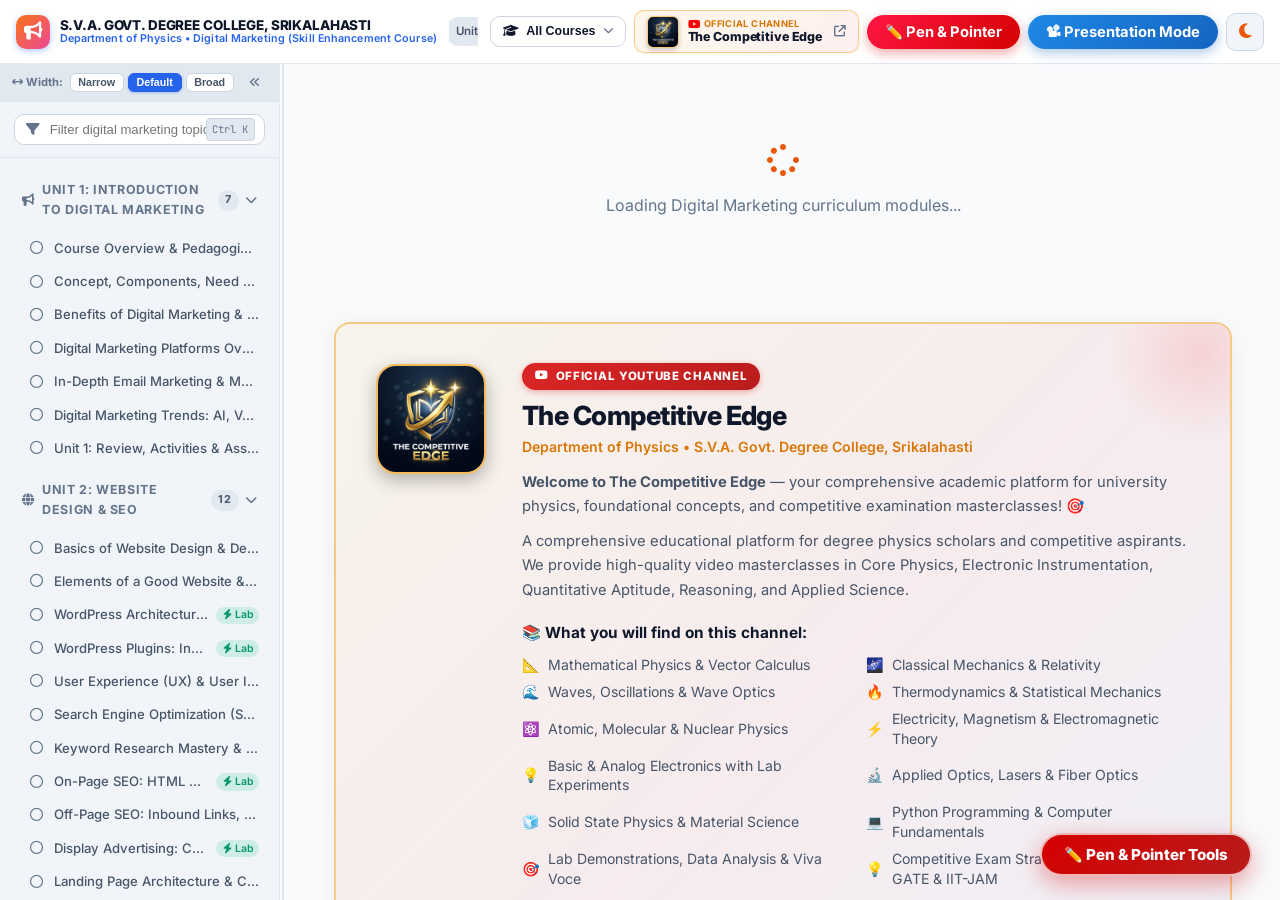
<file: index.html>
<!DOCTYPE html>
<html lang="en" data-theme="light">
<head>
  <meta charset="UTF-8">
  <meta name="viewport" content="width=device-width, initial-scale=1.0">
  <title>Digital Marketing | Department of Physics, S.V.A. Govt. Degree College, Srikalahasti</title>

  <!-- Google Fonts: Inter & JetBrains Mono -->
  <link rel="preconnect" href="https://fonts.googleapis.com">
  <link rel="preconnect" href="https://fonts.gstatic.com" crossorigin>
  <link href="https://fonts.googleapis.com/css2?family=Inter:wght@400;500;600;700;800&family=JetBrains+Mono:wght@400;500;700&display=swap" rel="stylesheet">

  <!-- Font Awesome 6.5 Icons -->
  <link rel="stylesheet" href="https://cdnjs.cloudflare.com/ajax/libs/font-awesome/6.5.1/css/all.min.css">

  <!-- Core Academic Theme & Interactive Tools Stylesheets -->
  <link rel="stylesheet" href="css/style.css">
  <link rel="stylesheet" href="css/interactive-tools.css">
  <link rel="stylesheet" href="css/presentation-tools.css">
</head>
<body>

  <!-- Top Reading Progress Indicator -->
  <div id="read-progress-bar"></div>

  <!-- Top Navigation Bar -->
  <header class="app-header">
    <div class="header-left">
      <button class="menu-toggle-btn" id="menu-toggle-btn" onclick="window.NavigationTracker.toggleMobileSidebar()" aria-label="Toggle Curriculum Menu">
        <i class="fa-solid fa-bars"></i>
      </button>

      <a href="https://www.youtube.com/@TheCompetitiveEdge-b4z" target="_blank" rel="noopener noreferrer" class="brand-badge" title="Visit our Official YouTube Channel: The Competitive Edge">
        <div class="brand-logo-icon" style="background: linear-gradient(135deg, #f97316, #ec4899);">
          <i class="fa-solid fa-bullhorn"></i>
        </div>
        <div class="brand-title-group">
          <h1>S.V.A. GOVT. DEGREE COLLEGE, SRIKALAHASTI</h1>
          <p>Department of Physics &bull; Digital Marketing (Skill Enhancement Course)</p>
        </div>
      </a>
    </div>

    <!-- Quick Track Switcher Pills -->
    <nav class="track-switcher" aria-label="Curriculum Tracks">
      <a href="../index.html" class="track-pill" data-track="track-master-portal" title="Return to Master Visual Guide" style="border-color: #38BDF8; color: #0284C7;"><i class="fa-solid fa-house"></i> Master Guide</a>
      <a href="#dm-course-overview" class="track-pill active" data-track="track-unit1">Unit 1: Foundations</a>
      <a href="#web-design-fundamentals" class="track-pill" data-track="track-unit2">Unit 2: Web &amp; SEO</a>
      <a href="#social-media-ecosystem" class="track-pill" data-track="track-unit3">Unit 3: Social &amp; Analytics</a>
      <a href="#lab-01-frameworks-trends" class="track-pill" data-track="track-practicals" style="background: rgba(16, 185, 129, 0.1); border-color: var(--accent-emerald); color: var(--accent-emerald);">
        <i class="fa-solid fa-flask"></i> 5 Practical Labs
      </a>
      <a href="#dm-comprehensive-question-bank" class="track-pill" data-track="track-tests" style="background: rgba(139, 92, 246, 0.1); border-color: #8b5cf6; color: #8b5cf6;">
        <i class="fa-solid fa-graduation-cap"></i> Exams &amp; Tests
      </a>
    </nav>

                            <div class="header-right">
      <!-- Courses Dropdown Navigator -->
      <div class="course-dropdown" id="course-dropdown">
        <button type="button" class="course-dropdown-btn" id="course-dropdown-btn" aria-haspopup="true" aria-expanded="false" title="Switch Course Portal">
          <i class="fa-solid fa-graduation-cap"></i>
          <span class="dropdown-active-title">All Courses</span>
          <i class="fa-solid fa-chevron-down dropdown-arrow"></i>
        </button>
        <div class="course-dropdown-menu" id="course-dropdown-menu" role="menu">
          <div class="dropdown-header-banner">
            <div class="dropdown-header-title">
              <i class="fa-solid fa-book-open-reader"></i> S.V.A. GDC Course Portals
            </div>
            <span class="dropdown-header-tag">19 Courses</span>
          </div>
          
          <div class="dropdown-section-title">
            <i class="fa-solid fa-atom"></i> B.Sc. Physics Major Core (Sem I–V)
          </div>
          <div class="dropdown-grid">
          <a href="../Mathematical-Physics-SVAGDC/index.html" class="course-dropdown-item">
            <div class="course-item-icon" style="background: #6366f122; color: #6366f1;">
              <i class="fa-solid fa-square-root-variable"></i>
            </div>
            <div class="course-item-info">
              <div class="course-item-name">Math Physics</div>
              <div class="course-item-meta">Course 1 &bull; Sem-I</div>
            </div>
            
          </a>
          <a href="../Mechanics-Properties-Matter-SVAGDC/index.html" class="course-dropdown-item">
            <div class="course-item-icon" style="background: #f9731622; color: #f97316;">
              <i class="fa-solid fa-shuttle-space"></i>
            </div>
            <div class="course-item-info">
              <div class="course-item-name">Mechanics</div>
              <div class="course-item-meta">Course 2 &bull; Sem-I</div>
            </div>
            
          </a>
          <a href="../Waves-Optics-SVAGDC/index.html" class="course-dropdown-item">
            <div class="course-item-icon" style="background: #06b6d422; color: #06b6d4;">
              <i class="fa-solid fa-water"></i>
            </div>
            <div class="course-item-info">
              <div class="course-item-name">Waves & Optics</div>
              <div class="course-item-meta">Course 3 &bull; Sem-II</div>
            </div>
            
          </a>
          <a href="../Heat-Thermodynamics-SVAGDC/index.html" class="course-dropdown-item">
            <div class="course-item-icon" style="background: #ea580c22; color: #ea580c;">
              <i class="fa-solid fa-fire-flame-curved"></i>
            </div>
            <div class="course-item-info">
              <div class="course-item-name">Thermodynamics</div>
              <div class="course-item-meta">Course 4 &bull; Sem-II</div>
            </div>
            
          </a>
          <a href="../Atomic-Molecular-Nuclear-SVAGDC/index.html" class="course-dropdown-item">
            <div class="course-item-icon" style="background: #8b5cf622; color: #8b5cf6;">
              <i class="fa-solid fa-atom"></i>
            </div>
            <div class="course-item-info">
              <div class="course-item-name">Atomic & Nuclear</div>
              <div class="course-item-meta">Course 5 &bull; Sem-III</div>
            </div>
            
          </a>
          <a href="../Basic-Electronics-SVAGDC/index.html" class="course-dropdown-item">
            <div class="course-item-icon" style="background: #10b98122; color: #10b981;">
              <i class="fa-solid fa-microchip"></i>
            </div>
            <div class="course-item-info">
              <div class="course-item-name">Basic Electronics</div>
              <div class="course-item-meta">Course 6 &bull; Sem-III</div>
            </div>
            
          </a>
          <a href="../Applied-Optics-SVAGDC/index.html" class="course-dropdown-item">
            <div class="course-item-icon" style="background: #0284c722; color: #0284c7;">
              <i class="fa-solid fa-compass-drafting"></i>
            </div>
            <div class="course-item-info">
              <div class="course-item-name">Applied Optics</div>
              <div class="course-item-meta">Course 7 &bull; Sem-III</div>
            </div>
            
          </a>
          <a href="../Electricity-Magnetism-EMT-SVAGDC/index.html" class="course-dropdown-item">
            <div class="course-item-icon" style="background: #2563eb22; color: #2563eb;">
              <i class="fa-solid fa-bolt-lightning"></i>
            </div>
            <div class="course-item-info">
              <div class="course-item-name">Electromagnetism</div>
              <div class="course-item-meta">Course 8 &bull; Sem-IV</div>
            </div>
            
          </a>
          <a href="../Analog-Electronics-SVAGDC/index.html" class="course-dropdown-item">
            <div class="course-item-icon" style="background: #ec489922; color: #ec4899;">
              <i class="fa-solid fa-wave-square"></i>
            </div>
            <div class="course-item-info">
              <div class="course-item-name">Analog Electronics</div>
              <div class="course-item-meta">Course 9 &bull; Sem-IV</div>
            </div>
            
          </a>
          <a href="../Advances-in-Physics-SVAGDC/index.html" class="course-dropdown-item">
            <div class="course-item-icon" style="background: #4f46e522; color: #4f46e5;">
              <i class="fa-solid fa-rocket"></i>
            </div>
            <div class="course-item-info">
              <div class="course-item-name">Advances in Physics</div>
              <div class="course-item-meta">Course 10 &bull; Sem-IV</div>
            </div>
            
          </a>
          <a href="../Solid-State-Physics-SVAGDC/index.html" class="course-dropdown-item">
            <div class="course-item-icon" style="background: #14b8a622; color: #14b8a6;">
              <i class="fa-solid fa-cubes"></i>
            </div>
            <div class="course-item-info">
              <div class="course-item-name">Solid State Physics</div>
              <div class="course-item-meta">Course 11 &bull; Sem-V</div>
            </div>
            
          </a>
          </div>

          <div class="dropdown-section-title" style="margin-top: 0.6rem;">
            <i class="fa-solid fa-laptop-code"></i> Computational Physics Electives (Domain E &bull; Sem V &amp; VI)
          </div>
          <div class="dropdown-grid">
          <a href="../Course-12E-Python-Numerical-Methods-SVAGDC/index.html" class="course-dropdown-item">
            <div class="course-item-icon" style="background: #0284c722; color: #0284c7;">
              <i class="fa-brands fa-python"></i>
            </div>
            <div class="course-item-info">
              <div class="course-item-name">Python & Numerics</div>
              <div class="course-item-meta">Course 12E &bull; Sem-V</div>
            </div>
            
          </a>
          <a href="../Course-13E-Mechanics-Waves-Oscillations-SVAGDC/index.html" class="course-dropdown-item">
            <div class="course-item-icon" style="background: #0d948822; color: #0d9488;">
              <i class="fa-solid fa-satellite"></i>
            </div>
            <div class="course-item-info">
              <div class="course-item-name">Mechanics & Waves</div>
              <div class="course-item-meta">Course 13E &bull; Sem-V</div>
            </div>
            
          </a>
          <a href="../Course-14E-Optics-Heat-Thermodynamics-SVAGDC/index.html" class="course-dropdown-item">
            <div class="course-item-icon" style="background: #d9770622; color: #d97706;">
              <i class="fa-solid fa-sun"></i>
            </div>
            <div class="course-item-info">
              <div class="course-item-name">Optics & Thermo</div>
              <div class="course-item-meta">Course 14E &bull; Sem-VI</div>
            </div>
            
          </a>
          <a href="../Course-15E-EMT-Modern-Physics-SVAGDC/index.html" class="course-dropdown-item">
            <div class="course-item-icon" style="background: #7c3aed22; color: #7c3aed;">
              <i class="fa-solid fa-atom"></i>
            </div>
            <div class="course-item-info">
              <div class="course-item-name">EMT & Modern Phys</div>
              <div class="course-item-meta">Course 15E &bull; Sem-VI</div>
            </div>
            
          </a>
          </div>

          <div class="dropdown-section-title" style="margin-top: 0.6rem;">
            <i class="fa-solid fa-shapes"></i> Allied Minors &amp; Skill Courses
          </div>
          <div class="dropdown-grid">
          <a href="../Sem5-Electronic-Instrumentation-Minor-2026-wef2023-24/index.html" class="course-dropdown-item">
            <div class="course-item-icon" style="background: #05966922; color: #059669;">
              <i class="fa-solid fa-gauge-high"></i>
            </div>
            <div class="course-item-info">
              <div class="course-item-name">Instrumentation</div>
              <div class="course-item-meta">Minor &bull; Sem-V</div>
            </div>
            
          </a>
          <a href="../Python-SVAGDC/index.html" class="course-dropdown-item">
            <div class="course-item-icon" style="background: #3b82f622; color: #3b82f6;">
              <i class="fa-brands fa-python"></i>
            </div>
            <div class="course-item-info">
              <div class="course-item-name">Python Programming</div>
              <div class="course-item-meta">Skill &bull; Core & Sci</div>
            </div>
            
          </a>
          <a href="../Computer-Fund-OfficeAutomat-SVAGDC/index.html" class="course-dropdown-item">
            <div class="course-item-icon" style="background: #0891b222; color: #0891b2;">
              <i class="fa-solid fa-laptop-code"></i>
            </div>
            <div class="course-item-info">
              <div class="course-item-name">Computer Fundamentals</div>
              <div class="course-item-meta">Skill &bull; SEC</div>
            </div>
            
          </a>
          <a href="../Digital-Marketing-SVGDC/index.html" class="course-dropdown-item current">
            <div class="course-item-icon" style="background: #d9770622; color: #d97706;">
              <i class="fa-solid fa-bullhorn"></i>
            </div>
            <div class="course-item-info">
              <div class="course-item-name">Digital Marketing</div>
              <div class="course-item-meta">Skill &bull; SEC</div>
            </div>
            <span class="course-current-pill">Current</span>
          </a>
          </div>
        </div>
      </div>

      <!-- YouTube Channel Promotion -->
      <a href="https://www.youtube.com/@TheCompetitiveEdge-b4z" target="_blank" rel="noopener noreferrer" class="yt-promo-btn" title="Visit our Official YouTube Channel: The Competitive Edge (S.V.A. Govt. Degree College, Srikalahasti)" aria-label="Visit The Competitive Edge Official YouTube Channel">
        <img src="Logo-TheCompetitiveEdge.jpg" alt="The Competitive Edge" class="yt-promo-logo">
        <div class="yt-text-box">
          <span class="yt-channel-label"><i class="fa-brands fa-youtube yt-red-icon"></i> Official Channel</span>
          <span class="yt-channel-name">The Competitive Edge</span>
        </div>
        <span class="yt-subscribe-badge" title="Watch on YouTube">
          <i class="fa-solid fa-arrow-up-right-from-square"></i>
        </span>
      </a>

            <!-- Presentation & Teacher Annotation Tools -->
      <button class="action-pill pill-red" onclick="window.PresentationTools.toggleAnnotationToolbar();" title="Draw, write, underline, or laser-point on the page (Shortcut: Alt+P)">✏️ Pen &amp; Pointer</button>
      <button id="presModeBtn" class="action-pill pill-blue" onclick="window.PresentationTools.togglePresentationMode();" title="Enter Presentation Mode (F11/Esc)">📽 Presentation Mode</button>

      <button class="theme-toggle-btn" id="theme-toggle-btn" aria-label="Toggle Dark/Light Mode" title="Toggle Theme">
        <i class="fa-solid fa-moon"></i>
      </button>
    </div>
  </header>

  <!-- Main App Layout Container -->
  <div class="app-container">
    <!-- Mobile Sidebar Backdrop -->
    <div class="sidebar-backdrop" id="sidebar-backdrop" onclick="window.NavigationTracker.closeMobileSidebar()"></div>

    <!-- Floating Expand Button for Desktop when Sidebar is Collapsed -->
    <button class="sidebar-floating-toggle" id="sidebar-floating-toggle" title="Show Curriculum Menu">
      <i class="fa-solid fa-bars"></i>
      <span>Curriculum Menu</span>
    </button>

    <!-- Collapsible & Resizable Sidebar Navigation -->
    <aside class="app-sidebar" id="app-sidebar">
      <!-- Sidebar Width Adjustment Toolbar -->
      <div class="sidebar-width-toolbar">
        <div class="width-presets-group" title="Quick Width Presets">
          <span class="width-label"><i class="fa-solid fa-arrows-left-right"></i> Width:</span>
          <button type="button" class="btn-width-preset" data-width="220" title="Narrow Sidebar (220px)">Narrow</button>
          <button type="button" class="btn-width-preset active" data-width="290" title="Default Sidebar (290px)">Default</button>
          <button type="button" class="btn-width-preset" data-width="380" title="Broad Sidebar (380px)">Broad</button>
        </div>
        <button type="button" class="btn-sidebar-collapse" id="sidebar-collapse-btn" title="Collapse Sidebar Menu">
          <i class="fa-solid fa-angles-left"></i>
        </button>
      </div>

      <!-- Quick Search Filter in Sidebar -->
      <div class="sidebar-search-box">
        <div class="sidebar-input-wrapper">
          <i class="fa-solid fa-filter"></i>
          <input type="text" class="sidebar-search-input" id="sidebar-search-input" placeholder="Filter digital marketing topics..." autocomplete="off">
          <kbd class="sidebar-search-kbd" title="Press Ctrl + K to search whole syllabus">Ctrl K</kbd>
        </div>
      </div>

      <!-- Curriculum Accordion Tree Mount -->
      <nav class="curriculum-tree" id="curriculum-tree" aria-label="Curriculum Navigation"></nav>
    </aside>

    <!-- Draggable Sidebar Resizer Handle -->
    <div class="sidebar-resizer" id="sidebar-resizer" title="Drag to adjust sidebar width (Double-click to reset)"></div>

    <main class="app-main" id="app-main">
      <div class="content-wrapper" id="topic-content-mount">
        <!-- Dynamic Topic Content Injected via app.js -->
        <div style="padding: 3rem 1rem; text-align: center; color: var(--text-muted);">
          <i class="fa-solid fa-spinner fa-spin" style="font-size: 2rem; margin-bottom: 1rem; color: #ea580c;"></i>
          <p>Loading Digital Marketing curriculum modules...</p>
        </div>
      </div>

      <!-- YouTube Channel Promotion Banner -->
      <section class="bottom-yt-promo-container" aria-label="Official YouTube Channel Promotion">
        <div class="bottom-yt-card">
          <div class="bottom-yt-left">
            <a href="https://www.youtube.com/@TheCompetitiveEdge-b4z" target="_blank" rel="noopener noreferrer" title="Visit The Competitive Edge on YouTube">
              <img src="Logo-TheCompetitiveEdge.jpg" alt="The Competitive Edge Crest Logo" class="bottom-yt-crest">
            </a>
          </div>
          <div class="bottom-yt-body">
            <div class="bottom-yt-badge">
              <i class="fa-brands fa-youtube"></i> OFFICIAL YOUTUBE CHANNEL
            </div>
            <h2 class="bottom-yt-title">The Competitive Edge</h2>
            <p class="bottom-yt-subtitle">
              Department of Physics &bull; S.V.A. Govt. Degree College, Srikalahasti
            </p>
            <div class="bottom-yt-desc">
              <p>
                <strong>Welcome to The Competitive Edge</strong> &mdash; your comprehensive academic platform for university physics, foundational concepts, and competitive examination masterclasses! 🎯
              </p>
              <p>
                A comprehensive educational platform for degree physics scholars and competitive aspirants. We provide high-quality video masterclasses in Core Physics, Electronic Instrumentation, Quantitative Aptitude, Reasoning, and Applied Science.
              </p>
              <div class="bottom-yt-features-title">
                📚 What you will find on this channel:
              </div>
              <ul class="bottom-yt-grid">
                <li><span>📐</span> Mathematical Physics &amp; Vector Calculus</li>
                <li><span>🌌</span> Classical Mechanics &amp; Relativity</li>
                <li><span>🌊</span> Waves, Oscillations &amp; Wave Optics</li>
                <li><span>🔥</span> Thermodynamics &amp; Statistical Mechanics</li>
                <li><span>⚛️</span> Atomic, Molecular &amp; Nuclear Physics</li>
                <li><span>⚡</span> Electricity, Magnetism &amp; Electromagnetic Theory</li>
                <li><span>💡</span> Basic &amp; Analog Electronics with Lab Experiments</li>
                <li><span>🔬</span> Applied Optics, Lasers &amp; Fiber Optics</li>
                <li><span>🧊</span> Solid State Physics &amp; Material Science</li>
                <li><span>💻</span> Python Programming &amp; Computer Fundamentals</li>
                <li><span>🎯</span> Lab Demonstrations, Data Analysis &amp; Viva Voce</li>
                <li><span>💡</span> Competitive Exam Strategies, CSIR-NET, GATE &amp; IIT-JAM</li>
              </ul>
              <div class="bottom-yt-target-exams">
                Tailored for scholars preparing for CSIR-NET Physical Sciences, GATE Physics, IIT-JAM, UPSC, APPSC/TSPSC Degree Lecturers, SSC CGL, and university semester examinations.
              </div>
            </div>
            <div class="bottom-yt-actions">
              <a href="https://www.youtube.com/@TheCompetitiveEdge-b4z" target="_blank" rel="noopener noreferrer" class="btn-yt-big-subscribe" title="Subscribe to The Competitive Edge on YouTube">
                <i class="fa-brands fa-youtube"></i> Subscribe &amp; Watch Lectures <i class="fa-solid fa-arrow-up-right-from-square"></i>
              </a>
              <span class="bottom-yt-stat"><i class="fa-solid fa-circle-check"></i> Free Academic Lectures &amp; Competitive Exam Guidance</span>
            </div>
          </div>
        </div>
      </section>

      <!-- Footer -->
      <footer class="app-footer">
        <div class="footer-dept-badge">DEPARTMENT OF PHYSICS</div>
        <p>S.V.A. Govt. Degree College, Srikalahasti, Tirupati District, Andhra Pradesh</p>
        <p style="margin-top: 0.35rem; font-size: 0.76rem; color: var(--text-muted);">
          Semester-III &bull; Skill Enhancement Course: Digital Marketing &bull; APSCHE w.e.f. AY 2025-26 &bull; Live Interactive Web Portal
        </p>
      </footer>
    </main>
  </div>

  <!-- Global Fast Search Modal (Ctrl+K) -->
  <div class="search-modal-backdrop" id="search-modal-backdrop">
    <div class="search-modal">
      <div class="search-modal-header">
        <i class="fa-solid fa-magnifying-glass"></i>
        <input type="text" class="search-modal-input" id="search-modal-input" placeholder="Search SEO, WordPress, Facebook ads, GA4, metrics, labs..." autocomplete="off">
        <button class="search-modal-close" id="search-modal-close" aria-label="Close search modal">
          <i class="fa-solid fa-xmark"></i>
        </button>
      </div>
      <ul class="search-results-list" id="search-results-list"></ul>
    </div>
  </div>

  <!-- Application Logic Scripts -->
  <script src="js/curriculum_data.js"></script>
  <script src="js/seo_simulator.js"></script>
  <script src="js/ad_roi_calculator.js"></script>
  <script src="js/social_simulator.js"></script>
  <script src="js/wordpress_simulator.js"></script>
  <script src="js/analytics_funnel.js"></script>
  <script src="js/quiz.js"></script>
  <script src="js/navigation.js"></script>
  <script src="js/app.js"></script>

  <script src="js/presentation-tools.js" defer></script>
</body>
</html>
</file>
<file: css/style.css>
/* ==========================================================================
   Python-SVAGDC: Master Python Learning Portal
   S.V.A. Govt. Degree College, Srikalahasti
   Bespoke Academic Theme & Responsive Layout
   ========================================================================== */

:root {
  --font-sans: 'Inter', -apple-system, BlinkMacSystemFont, "Segoe UI", Roboto, Oxygen, Ubuntu, Cantarell, sans-serif;
  --font-mono: 'JetBrains Mono', 'Fira Code', Menlo, Monaco, Consolas, monospace;

  /* Light Theme Palette */
  --bg-primary: #f8fafc;
  --bg-surface: #ffffff;
  --bg-surface-elevated: #ffffff;
  --bg-sidebar: #f1f5f9;
  --bg-hover: #e2e8f0;
  --bg-active: #e0f2fe;

  --border-subtle: #e2e8f0;
  --border-medium: #cbd5e1;
  --border-focus: #3b82f6;

  --text-primary: #0f172a;
  --text-secondary: #475569;
  --text-muted: #64748b;
  --text-inverse: #ffffff;

  --primary: #2563eb;
  --primary-hover: #1d4ed8;
  --primary-light: #eff6ff;
  --primary-dark: #1e40af;

  --accent-cyan: #0284c7;
  --accent-emerald: #059669;
  --accent-amber: #d97706;
  --accent-purple: #7c3aed;
  --accent-rose: #e11d48;

  --card-shadow: 0 1px 3px 0 rgb(0 0 0 / 0.08), 0 1px 2px -1px rgb(0 0 0 / 0.08);
  --card-shadow-hover: 0 10px 15px -3px rgb(0 0 0 / 0.08), 0 4px 6px -4px rgb(0 0 0 / 0.04);
  --modal-shadow: 0 20px 25px -5px rgb(0 0 0 / 0.15), 0 8px 10px -6px rgb(0 0 0 / 0.1);

  --header-height: 64px;
  --sidebar-width: 280px;
  --content-max-width: 1040px;
  --radius-sm: 6px;
  --radius-md: 10px;
  --radius-lg: 16px;
  --radius-full: 9999px;
  --transition-fast: 0.15s ease;
  --transition-normal: 0.25s ease;
}

[data-theme="dark"] {
  --bg-primary: #090d16;
  --bg-surface: #0f172a;
  --bg-surface-elevated: #1e293b;
  --bg-sidebar: #0b1120;
  --bg-hover: #1e293b;
  --bg-active: #1e3a8a33;

  --border-subtle: #1e293b;
  --border-medium: #334155;
  --border-focus: #60a5fa;

  --text-primary: #f8fafc;
  --text-secondary: #cbd5e1;
  --text-muted: #94a3b8;
  --text-inverse: #0f172a;

  --primary: #38bdf8;
  --primary-hover: #7dd3fc;
  --primary-light: #0369a133;
  --primary-dark: #0284c7;

  --accent-cyan: #38bdf8;
  --accent-emerald: #10b981;
  --accent-amber: #fbbf24;
  --accent-purple: #a855f7;
  --accent-rose: #f43f5e;

  --card-shadow: 0 4px 6px -1px rgb(0 0 0 / 0.3), 0 2px 4px -2px rgb(0 0 0 / 0.3);
  --card-shadow-hover: 0 10px 15px -3px rgb(0 0 0 / 0.4), 0 4px 6px -4px rgb(0 0 0 / 0.2);
  --modal-shadow: 0 25px 50px -12px rgb(0 0 0 / 0.7);
}

*, *::before, *::after {
  box-sizing: border-box;
  margin: 0;
  padding: 0;
}

html {
  scroll-behavior: smooth;
  font-size: 16px;
}

body {
  font-family: var(--font-sans);
  background-color: var(--bg-primary);
  color: var(--text-primary);
  line-height: 1.65;
  min-height: 100vh;
  display: flex;
  flex-direction: column;
  -webkit-font-smoothing: antialiased;
  -moz-osx-font-smoothing: grayscale;
}

/* ================= Top Progress Bar ================= */
#read-progress-bar {
  position: fixed;
  top: 0;
  left: 0;
  height: 3px;
  background: linear-gradient(90deg, var(--accent-cyan), var(--primary), var(--accent-emerald));
  z-index: 1001;
  width: 0%;
  transition: width 0.1s linear;
}

/* ================= Top Navigation Bar ================= */
.app-header {
  height: var(--header-height);
  background-color: var(--bg-surface);
  border-bottom: 1px solid var(--border-subtle);
  position: sticky;
  top: 0;
  z-index: 1000;
  display: flex;
  align-items: center;
  justify-content: space-between;
  padding: 0 1rem;
  gap: 0.75rem;
  backdrop-filter: blur(12px);
}

.header-left {
  display: flex;
  align-items: center;
  gap: 0.6rem;
  flex-shrink: 0;
}

.menu-toggle-btn {
  display: none;
  background: transparent;
  border: 1px solid var(--border-medium);
  color: var(--text-primary);
  width: 36px;
  height: 36px;
  border-radius: var(--radius-sm);
  cursor: pointer;
  align-items: center;
  justify-content: center;
  font-size: 1rem;
}

.brand-badge {
  display: flex;
  align-items: center;
  gap: 0.6rem;
  text-decoration: none;
  color: inherit;
}

.brand-logo-icon {
  width: 34px;
  height: 34px;
  background: linear-gradient(135deg, #0284c7, #3b82f6);
  border-radius: var(--radius-md);
  display: flex;
  align-items: center;
  justify-content: center;
  color: #ffffff;
  font-size: 1.15rem;
  box-shadow: 0 2px 6px rgba(37, 99, 235, 0.35);
  flex-shrink: 0;
}

.brand-title-group h1 {
  font-size: 0.84rem;
  font-weight: 800;
  letter-spacing: -0.01em;
  color: var(--text-primary);
  line-height: 1.15;
  white-space: nowrap;
}

.brand-title-group p {
  font-size: 0.67rem;
  font-weight: 600;
  color: var(--primary);
  letter-spacing: 0.01em;
  line-height: 1.1;
  white-space: nowrap;
}

/* Quick Track Switcher Pills */
.track-switcher {
  display: flex;
  align-items: center;
  gap: 0.3rem;
  overflow-x: auto;
  flex: 1;
  min-width: 0;
  justify-content: center;
  scrollbar-width: none;
  padding: 0 0.25rem;
}

.track-switcher::-webkit-scrollbar {
  display: none;
}

.track-pill {
  padding: 0.26rem 0.58rem;
  border-radius: var(--radius-full);
  font-size: 0.72rem;
  font-weight: 600;
  color: var(--text-secondary);
  background: var(--bg-hover);
  border: 1px solid transparent;
  cursor: pointer;
  text-decoration: none;
  white-space: nowrap;
  flex-shrink: 0;
  transition: all var(--transition-fast);
}

.track-pill:hover {
  background: var(--bg-active);
  color: var(--primary);
  border-color: var(--border-medium);
}

.track-pill.active {
  background: var(--primary);
  color: #ffffff;
  border-color: var(--primary);
}

.header-right {
  display: flex;
  align-items: center;
  gap: 0.5rem;
  flex-shrink: 0;
}

/* ================= Course Navigator Dropdown ================= */
.course-dropdown {
  position: relative;
  display: inline-block;
}

.course-dropdown-btn {
  display: inline-flex;
  align-items: center;
  gap: 0.45rem;
  padding: 0.38rem 0.75rem;
  background: var(--bg-surface);
  border: 1.5px solid var(--border-medium);
  border-radius: var(--radius-md);
  color: var(--text-primary);
  font-size: 0.78rem;
  font-weight: 700;
  cursor: pointer;
  transition: all var(--transition-fast);
  white-space: nowrap;
  line-height: 1.3;
}

.course-dropdown-btn:hover {
  background: var(--bg-hover);
  border-color: var(--primary);
  color: var(--primary);
  box-shadow: 0 2px 8px rgba(37, 99, 235, 0.15);
}

.course-dropdown.active .course-dropdown-btn {
  background: var(--primary-light);
  border-color: var(--primary);
  color: var(--primary);
}

.course-dropdown-btn .dropdown-arrow {
  font-size: 0.65rem;
  transition: transform var(--transition-fast);
  color: var(--text-muted);
}

.course-dropdown.active .course-dropdown-btn .dropdown-arrow {
  transform: rotate(180deg);
  color: var(--primary);
}

.course-dropdown-menu {
  display: none;
  position: absolute;
  top: calc(100% + 8px);
  right: 0;
  width: min(560px, 94vw);
  max-height: 80vh;
  overflow-y: auto;
  background: var(--bg-surface);
  border: 1.5px solid var(--border-medium);
  border-radius: var(--radius-lg);
  box-shadow: 0 16px 40px rgba(0, 0, 0, 0.22);
  padding: 0.75rem;
  z-index: 1050;
  box-sizing: border-box;
}

.course-dropdown.active .course-dropdown-menu {
  display: block;
  animation: dropdownFadeSlide 0.2s cubic-bezier(0.16, 1, 0.3, 1);
}

@keyframes dropdownFadeSlide {
  from {
    opacity: 0;
    transform: translateY(-8px);
  }
  to {
    opacity: 1;
    transform: translateY(0);
  }
}

.dropdown-header-banner {
  display: flex;
  align-items: center;
  justify-content: space-between;
  padding: 0.4rem 0.6rem 0.6rem 0.6rem;
  border-bottom: 1px solid var(--border-subtle);
  margin-bottom: 0.5rem;
}

.dropdown-header-title {
  font-size: 0.78rem;
  font-weight: 800;
  color: var(--text-primary);
  display: flex;
  align-items: center;
  gap: 0.45rem;
  letter-spacing: -0.01em;
}

.dropdown-header-tag {
  font-size: 0.65rem;
  font-weight: 700;
  color: var(--primary);
  background: var(--primary-light);
  padding: 0.12rem 0.45rem;
  border-radius: var(--radius-full);
}

.dropdown-section-title {
  font-size: 0.68rem;
  font-weight: 800;
  text-transform: uppercase;
  letter-spacing: 0.06em;
  color: var(--text-muted);
  padding: 0.35rem 0.5rem 0.25rem 0.5rem;
  display: flex;
  align-items: center;
  gap: 0.4rem;
}

.dropdown-grid {
  display: grid;
  grid-template-columns: repeat(2, 1fr);
  gap: 0.35rem;
  margin-bottom: 0.4rem;
}

@media (max-width: 580px) {
  .dropdown-grid {
    grid-template-columns: 1fr;
  }
}

.course-dropdown-item {
  display: flex;
  align-items: center;
  gap: 0.6rem;
  padding: 0.45rem 0.55rem;
  border-radius: var(--radius-md);
  text-decoration: none;
  background: var(--bg-surface);
  border: 1px solid transparent;
  transition: all var(--transition-fast);
}

.course-dropdown-item:hover {
  background: var(--bg-hover);
  border-color: var(--border-medium);
  transform: translateY(-1px);
}

.course-dropdown-item.current {
  background: var(--primary-light);
  border-color: rgba(37, 99, 235, 0.4);
}

.course-item-icon {
  width: 28px;
  height: 28px;
  border-radius: 6px;
  display: flex;
  align-items: center;
  justify-content: center;
  font-size: 0.82rem;
  flex-shrink: 0;
}

.course-item-info {
  flex: 1;
  min-width: 0;
}

.course-item-name {
  font-size: 0.76rem;
  font-weight: 700;
  color: var(--text-primary);
  white-space: nowrap;
  overflow: hidden;
  text-overflow: ellipsis;
  line-height: 1.25;
}

.course-item-meta {
  font-size: 0.65rem;
  color: var(--text-muted);
  white-space: nowrap;
  line-height: 1.2;
}

/* ================= Pedagogical Vector Graphic Diagram Card ================= */
.concept-figure-card {
  margin: 1.75rem 0;
  padding: 1.25rem;
  background: var(--bg-surface-elevated, #f8fafc);
  border: 1px solid var(--border-medium, #cbd5e1);
  border-radius: var(--radius-lg, 12px);
  box-shadow: 0 4px 16px rgba(0, 0, 0, 0.05);
  text-align: center;
}
.concept-figure-card svg {
  max-width: 100%;
  height: auto;
  display: block;
  margin: 0 auto 0.75rem auto;
  border-radius: var(--radius-md, 8px);
}
.concept-figure-caption {
  font-size: 0.85rem;
  color: var(--text-muted, #64748b);
  font-weight: 500;
  line-height: 1.45;
  margin-top: 0.5rem;
}
.concept-figure-caption strong {
  color: var(--primary, #0284c7);
}

/* ================= The Competitive Edge YouTube Promotion Badge ================= */
.yt-promo-btn {
  display: flex;
  align-items: center;
  gap: 0.55rem;
  padding: 0.3rem 0.75rem;
  min-width: auto;
  background: linear-gradient(135deg, rgba(245, 158, 11, 0.08), rgba(239, 68, 68, 0.08));
  border: 1.5px solid rgba(245, 158, 11, 0.45);
  border-radius: var(--radius-md);
  color: var(--text-primary);
  text-decoration: none;
  cursor: pointer;
  transition: all var(--transition-fast);
  line-height: 1.2;
  box-shadow: 0 1px 3px rgba(0, 0, 0, 0.06);
}

.yt-promo-btn:hover {
  background: linear-gradient(135deg, rgba(245, 158, 11, 0.16), rgba(239, 68, 68, 0.15));
  border-color: #f59e0b;
  box-shadow: 0 3px 10px rgba(245, 158, 11, 0.25);
  transform: translateY(-1px);
}

.yt-promo-logo {
  width: 32px;
  height: 32px;
  border-radius: 6px;
  object-fit: cover;
  flex-shrink: 0;
  box-shadow: 0 2px 5px rgba(0, 0, 0, 0.2);
  border: 1px solid rgba(245, 158, 11, 0.5);
  transition: transform var(--transition-fast);
}

.yt-promo-btn:hover .yt-promo-logo {
  transform: scale(1.05);
}

.yt-text-box {
  display: flex;
  flex-direction: column;
}

.yt-channel-label {
  font-size: 0.58rem;
  font-weight: 700;
  text-transform: uppercase;
  letter-spacing: 0.04em;
  color: #d97706;
  display: flex;
  align-items: center;
  gap: 0.25rem;
}

.yt-red-icon {
  color: #ff0000;
  font-size: 0.68rem;
}

.yt-channel-name {
  font-size: 0.78rem;
  font-weight: 800;
  color: var(--text-primary);
  white-space: nowrap;
  letter-spacing: -0.01em;
}

.yt-subscribe-badge {
  font-size: 0.72rem;
  color: var(--text-muted);
  margin-left: 0.2rem;
  transition: color var(--transition-fast), transform var(--transition-fast);
}

.yt-promo-btn:hover .yt-subscribe-badge {
  color: #ef4444;
  transform: translate(2px, -2px);
}

[data-theme="dark"] .yt-promo-btn {
  background: linear-gradient(135deg, rgba(245, 158, 11, 0.12), rgba(239, 68, 68, 0.14));
  border-color: rgba(245, 158, 11, 0.55);
}

[data-theme="dark"] .yt-channel-label {
  color: #fbbf24;
}

[data-theme="dark"] .yt-promo-btn:hover {
  border-color: #fbbf24;
  box-shadow: 0 4px 16px rgba(245, 158, 11, 0.35);
}

@media (max-width: 1024px) {
  .yt-promo-btn {
    min-width: auto;
    padding: 0.35rem 0.75rem;
  }
}

@media (max-width: 768px) {
  .yt-channel-label {
    font-size: 0.6rem;
  }
  .yt-channel-name {
    font-size: 0.78rem;
  }
}

@media (max-width: 580px) {
  .yt-text-box, .yt-subscribe-badge {
    display: none;
  }
  .yt-promo-btn {
    min-width: auto;
    padding: 0.25rem 0.4rem;
  }
  .yt-promo-logo {
    width: 34px;
    height: 34px;
  }
}

.search-trigger-btn {
  display: flex;
  align-items: center;
  gap: 0.5rem;
  padding: 0.45rem 0.85rem;
  background: var(--bg-sidebar);
  border: 1px solid var(--border-medium);
  border-radius: var(--radius-md);
  color: var(--text-muted);
  font-size: 0.82rem;
  cursor: pointer;
  transition: all var(--transition-fast);
}

.search-trigger-btn:hover {
  border-color: var(--primary);
  color: var(--text-primary);
}

.search-kbd {
  font-family: var(--font-mono);
  font-size: 0.7rem;
  background: var(--bg-hover);
  border: 1px solid var(--border-medium);
  border-radius: 4px;
  padding: 0.1rem 0.35rem;
  color: var(--text-secondary);
}

.theme-toggle-btn {
  background: var(--bg-sidebar);
  border: 1px solid var(--border-medium);
  color: var(--text-primary);
  width: 38px;
  height: 38px;
  border-radius: var(--radius-md);
  display: flex;
  align-items: center;
  justify-content: center;
  cursor: pointer;
  font-size: 1.05rem;
  transition: all var(--transition-fast);
}

.theme-toggle-btn:hover {
  background: var(--bg-hover);
  border-color: var(--border-focus);
}

/* ================= App Layout Wrapper ================= */
.app-container {
  display: flex;
  flex: 1;
  position: relative;
  overflow: hidden;
}

/* ================= Sidebar Navigation & Width Controls ================= */
.app-sidebar {
  width: var(--sidebar-width);
  background-color: var(--bg-sidebar);
  border-right: 1px solid var(--border-subtle);
  height: calc(100vh - var(--header-height));
  position: sticky;
  top: var(--header-height);
  overflow-y: auto;
  display: flex;
  flex-direction: column;
  flex-shrink: 0;
  transition: transform var(--transition-normal);
}

.app-sidebar.collapsed-desktop {
  width: 0 !important;
  min-width: 0 !important;
  overflow: hidden !important;
  border-right: none !important;
  padding: 0 !important;
  visibility: hidden;
}

/* Sidebar Width Toolbar (Narrow, Default, Broad Presets & Collapse) */
.sidebar-width-toolbar {
  display: flex;
  align-items: center;
  justify-content: space-between;
  padding: 0.4rem 0.75rem;
  background-color: var(--bg-hover);
  border-bottom: 1px solid var(--border-subtle);
  position: sticky;
  top: 0;
  z-index: 12;
  font-size: 0.74rem;
}

.width-presets-group {
  display: flex;
  align-items: center;
  gap: 0.25rem;
}

.width-label {
  font-size: 0.7rem;
  font-weight: 700;
  color: var(--text-muted);
  display: flex;
  align-items: center;
  gap: 0.2rem;
  margin-right: 0.15rem;
}

.btn-width-preset {
  background: var(--bg-surface);
  border: 1px solid var(--border-medium);
  color: var(--text-secondary);
  font-size: 0.67rem;
  font-weight: 600;
  padding: 0.18rem 0.48rem;
  border-radius: var(--radius-sm);
  cursor: pointer;
  transition: all var(--transition-fast);
}

.btn-width-preset:hover {
  background: var(--bg-surface);
  color: var(--primary);
  border-color: var(--primary);
}

.btn-width-preset.active {
  background: var(--primary);
  color: #ffffff;
  border-color: var(--primary);
  font-weight: 700;
  box-shadow: 0 1px 3px rgba(37, 99, 235, 0.3);
}

.btn-sidebar-collapse {
  background: transparent;
  border: 1px solid transparent;
  color: var(--text-muted);
  width: 24px;
  height: 24px;
  border-radius: var(--radius-sm);
  display: flex;
  align-items: center;
  justify-content: center;
  cursor: pointer;
  font-size: 0.72rem;
  transition: all var(--transition-fast);
}

.btn-sidebar-collapse:hover {
  background: var(--bg-surface);
  color: var(--primary);
  border-color: var(--border-medium);
}

/* Draggable Splitter Divider between Sidebar and Main Content */
.sidebar-resizer {
  width: 6px;
  background: transparent;
  cursor: col-resize;
  position: relative;
  flex-shrink: 0;
  z-index: 90;
  transition: background 0.15s ease;
  user-select: none;
}

.sidebar-resizer::after {
  content: '';
  position: absolute;
  top: 0;
  bottom: 0;
  left: 2px;
  width: 2px;
  background: var(--border-subtle);
  transition: all 0.15s ease;
}

.sidebar-resizer:hover,
.sidebar-resizer.dragging {
  background: rgba(37, 99, 235, 0.12);
}

.sidebar-resizer:hover::after,
.sidebar-resizer.dragging::after {
  background: var(--primary);
  width: 3px;
  box-shadow: 0 0 8px rgba(37, 99, 235, 0.5);
}

body.resizing-sidebar {
  cursor: col-resize !important;
  user-select: none !important;
}

body.resizing-sidebar iframe,
body.resizing-sidebar textarea {
  pointer-events: none !important;
}

/* Floating Expand Trigger when Sidebar is Hidden on Desktop */
.sidebar-floating-toggle {
  display: none;
  position: fixed;
  left: 0;
  top: 75px;
  z-index: 1002;
  background: var(--primary);
  color: #ffffff;
  border: none;
  border-radius: 0 var(--radius-md) var(--radius-md) 0;
  padding: 0.5rem 0.75rem;
  cursor: pointer;
  box-shadow: 0 4px 14px rgba(37, 99, 235, 0.45);
  align-items: center;
  gap: 0.45rem;
  font-size: 0.78rem;
  font-weight: 700;
  transition: all var(--transition-fast);
}

.sidebar-floating-toggle:hover {
  background: var(--primary-hover);
  transform: translateX(2px);
}

.sidebar-floating-toggle.visible {
  display: inline-flex;
}

.sidebar-search-box {
  padding: 0.75rem 0.85rem;
  border-bottom: 1px solid var(--border-subtle);
  position: sticky;
  top: 36px;
  background-color: var(--bg-sidebar);
  z-index: 10;
}

.sidebar-input-wrapper {
  position: relative;
  display: flex;
  align-items: center;
}

.sidebar-input-wrapper i {
  position: absolute;
  left: 0.75rem;
  color: var(--text-muted);
  font-size: 0.85rem;
}

.sidebar-search-input {
  width: 100%;
  padding: 0.45rem 0.75rem 0.45rem 2.2rem;
  border-radius: var(--radius-md);
  border: 1px solid var(--border-medium);
  background-color: var(--bg-surface);
  color: var(--text-primary);
  font-size: 0.82rem;
  outline: none;
  transition: border-color var(--transition-fast);
}

.sidebar-search-input:focus {
  border-color: var(--border-focus);
  box-shadow: 0 0 0 2px rgba(59, 130, 246, 0.2);
}

.sidebar-search-kbd {
  position: absolute;
  right: 0.65rem;
  font-family: var(--font-mono);
  font-size: 0.65rem;
  background: var(--bg-hover);
  border: 1px solid var(--border-medium);
  border-radius: 4px;
  padding: 0.1rem 0.35rem;
  color: var(--text-muted);
  pointer-events: none;
}

.curriculum-tree {
  padding: 0.75rem 0.6rem 2rem 0.6rem;
  display: flex;
  flex-direction: column;
  gap: 0.35rem;
}

.category-group {
  border-radius: var(--radius-md);
  overflow: hidden;
}

.category-header {
  display: flex;
  align-items: center;
  justify-content: space-between;
  padding: 0.6rem 0.75rem;
  font-size: 0.78rem;
  font-weight: 700;
  text-transform: uppercase;
  letter-spacing: 0.05em;
  color: var(--text-muted);
  cursor: pointer;
  user-select: none;
  border-radius: var(--radius-sm);
  transition: all var(--transition-fast);
}

.category-header:hover {
  background-color: var(--bg-hover);
  color: var(--text-primary);
}

.category-header-title {
  display: flex;
  align-items: center;
  gap: 0.5rem;
}

.category-badge {
  font-size: 0.68rem;
  padding: 0.1rem 0.45rem;
  border-radius: var(--radius-full);
  background-color: var(--bg-hover);
  color: var(--text-secondary);
}

.category-arrow {
  font-size: 0.75rem;
  transition: transform var(--transition-fast);
}

.category-group.collapsed .category-arrow {
  transform: rotate(-90deg);
}

.category-group.collapsed .topic-list {
  display: none !important;
}

.topic-list {
  list-style: none;
  padding-left: 0.5rem;
  margin-top: 0.15rem;
  display: flex;
  flex-direction: column;
  gap: 0.12rem;
}

.topic-item a {
  display: flex;
  align-items: center;
  justify-content: flex-start;
  gap: 0.5rem;
  padding: 0.42rem 0.65rem;
  font-size: 0.82rem;
  font-weight: 500;
  color: var(--text-secondary);
  text-decoration: none;
  border-radius: var(--radius-sm);
  transition: all var(--transition-fast);
  line-height: 1.35;
  width: 100%;
  box-sizing: border-box;
}

.topic-item a span.topic-status-icon {
  flex: 0 0 18px;
  width: 18px;
  height: 18px;
  display: inline-flex;
  align-items: center;
  justify-content: center;
  color: var(--text-muted);
  font-size: 0.8rem;
  overflow: visible;
}

.topic-item a span.topic-title-text {
  flex: 1 1 auto;
  min-width: 0;
  overflow: hidden;
  text-overflow: ellipsis;
  white-space: nowrap;
}

.topic-item a span.interactive-pill {
  flex: 0 0 auto;
  font-size: 0.65rem;
  padding: 0.1rem 0.4rem;
  border-radius: var(--radius-full);
  background: rgba(16, 185, 129, 0.15);
  color: var(--accent-emerald);
  font-weight: 600;
  white-space: nowrap;
  overflow: visible;
}

.topic-item a span:not(.topic-status-icon):not(.interactive-pill) {
  min-width: 0;
}

.topic-item a:hover {
  background-color: var(--bg-hover);
  color: var(--text-primary);
  transform: translateX(2px);
}

.topic-item.active a {
  background-color: var(--primary-light);
  color: var(--primary);
  font-weight: 700;
  border-left: 3px solid var(--primary);
  border-top-left-radius: 0;
  border-bottom-left-radius: 0;
}

.topic-item .check-icon {
  font-size: 0.72rem;
  color: var(--accent-emerald);
  display: none;
}

.topic-item.completed .check-icon {
  display: inline-block;
}

/* ================= Main Content Area ================= */
.app-main {
  flex: 1;
  min-width: 0;
  height: calc(100vh - var(--header-height));
  overflow-y: auto;
  padding: 2rem 2.5rem 4rem 2.5rem;
  scroll-behavior: smooth;
}

.content-wrapper {
  max-width: var(--content-max-width);
  margin: 0 auto;
}

/* Breadcrumbs */
.breadcrumbs {
  display: flex;
  align-items: center;
  gap: 0.45rem;
  font-size: 0.8rem;
  color: var(--text-muted);
  margin-bottom: 1.25rem;
}

.breadcrumbs a {
  color: var(--text-muted);
  text-decoration: none;
  transition: color var(--transition-fast);
}

.breadcrumbs a:hover {
  color: var(--primary);
}

.breadcrumbs .separator {
  font-size: 0.65rem;
  color: var(--text-muted);
}

.breadcrumbs .current {
  color: var(--text-primary);
  font-weight: 600;
}

/* Lesson Header & Meta */
.lesson-header {
  margin-bottom: 2rem;
  padding-bottom: 1.25rem;
  border-bottom: 1px solid var(--border-subtle);
}

.lesson-meta-row {
  display: flex;
  align-items: center;
  gap: 0.75rem;
  margin-bottom: 0.6rem;
  flex-wrap: wrap;
}

.module-tag {
  font-size: 0.72rem;
  font-weight: 700;
  text-transform: uppercase;
  letter-spacing: 0.05em;
  padding: 0.2rem 0.65rem;
  border-radius: var(--radius-full);
  background-color: var(--primary-light);
  color: var(--primary);
  border: 1px solid rgba(59, 130, 246, 0.25);
}

.read-time {
  font-size: 0.75rem;
  color: var(--text-muted);
  display: flex;
  align-items: center;
  gap: 0.35rem;
}

.lesson-title {
  font-size: 2.2rem;
  font-weight: 800;
  letter-spacing: -0.02em;
  color: var(--text-primary);
  line-height: 1.2;
  margin-bottom: 0.75rem;
}

.lesson-lead {
  font-size: 1.05rem;
  color: var(--text-secondary);
  line-height: 1.6;
  max-width: 900px;
}

/* Chapter Navigation Quick Buttons */
.nav-buttons-bar {
  display: flex;
  align-items: center;
  justify-content: space-between;
  margin: 1.5rem 0;
  gap: 1rem;
}

.nav-btn {
  display: inline-flex;
  align-items: center;
  gap: 0.5rem;
  padding: 0.55rem 1.1rem;
  border-radius: var(--radius-md);
  font-size: 0.86rem;
  font-weight: 600;
  text-decoration: none;
  cursor: pointer;
  transition: all var(--transition-fast);
  border: 1px solid var(--border-medium);
  background-color: var(--bg-surface);
  color: var(--text-primary);
}

.nav-btn:hover {
  border-color: var(--primary);
  color: var(--primary);
  background-color: var(--bg-hover);
}

.nav-btn.primary {
  background-color: var(--primary);
  color: #ffffff;
  border-color: var(--primary);
  box-shadow: 0 2px 4px rgba(37, 99, 235, 0.25);
}

.nav-btn.primary:hover {
  background-color: var(--primary-hover);
}

.nav-btn.disabled {
  opacity: 0.4;
  pointer-events: none;
  cursor: not-allowed;
}

/* Pedagogical Sections & Typography */
.pedagogy-section {
  margin-bottom: 2.5rem;
}

.pedagogy-section h2 {
  font-size: 1.5rem;
  font-weight: 700;
  letter-spacing: -0.01em;
  color: var(--text-primary);
  margin-bottom: 0.9rem;
  display: flex;
  align-items: center;
  gap: 0.5rem;
}

.pedagogy-section h3 {
  font-size: 1.2rem;
  font-weight: 600;
  color: var(--text-primary);
  margin: 1.5rem 0 0.75rem 0;
}

.pedagogy-section p {
  color: var(--text-secondary);
  font-size: 0.98rem;
  line-height: 1.7;
  margin-bottom: 1rem;
}

.pedagogy-section ul, .pedagogy-section ol {
  color: var(--text-secondary);
  font-size: 0.98rem;
  line-height: 1.7;
  padding-left: 1.5rem;
  margin-bottom: 1rem;
}

.pedagogy-section li {
  margin-bottom: 0.4rem;
}

.pedagogy-section code {
  font-family: var(--font-mono);
  font-size: 0.88em;
  background-color: var(--bg-hover);
  color: var(--accent-rose);
  padding: 0.15rem 0.35rem;
  border-radius: var(--radius-sm);
  border: 1px solid var(--border-subtle);
}

/* Callout Alerts */
.callout-box {
  border-radius: var(--radius-md);
  padding: 1rem 1.25rem;
  margin: 1.25rem 0;
  display: flex;
  gap: 0.85rem;
  border-left: 4px solid;
}

.callout-box.info {
  background-color: rgba(59, 130, 246, 0.08);
  border-color: #3b82f6;
  color: var(--text-primary);
}

.callout-box.tip {
  background-color: rgba(16, 185, 129, 0.08);
  border-color: #10b981;
  color: var(--text-primary);
}

.callout-box.warning {
  background-color: rgba(245, 158, 11, 0.08);
  border-color: #f59e0b;
  color: var(--text-primary);
}

.callout-box.academic {
  background-color: rgba(124, 58, 237, 0.08);
  border-color: #7c3aed;
  color: var(--text-primary);
}

.callout-icon {
  font-size: 1.25rem;
  line-height: 1;
  flex-shrink: 0;
  margin-top: 0.15rem;
}

.callout-box.info .callout-icon { color: #3b82f6; }
.callout-box.tip .callout-icon { color: #10b981; }
.callout-box.warning .callout-icon { color: #f59e0b; }
.callout-box.academic .callout-icon { color: #7c3aed; }

.callout-content {
  flex: 1;
}

.callout-title {
  font-weight: 700;
  font-size: 0.92rem;
  margin-bottom: 0.25rem;
}

.callout-text {
  font-size: 0.88rem;
  color: var(--text-secondary);
  line-height: 1.5;
}

/* Modern Data & Reference Tables */
.table-container {
  overflow-x: auto;
  margin: 1.5rem 0;
  border-radius: var(--radius-md);
  border: 1px solid var(--border-medium);
  background-color: var(--bg-surface);
  box-shadow: var(--card-shadow);
}

.data-table {
  width: 100%;
  border-collapse: collapse;
  text-align: left;
  font-size: 0.88rem;
}

.data-table th {
  background-color: var(--bg-sidebar);
  color: var(--text-primary);
  font-weight: 700;
  padding: 0.75rem 1rem;
  border-bottom: 2px solid var(--border-medium);
  white-space: nowrap;
}

.data-table td {
  padding: 0.75rem 1rem;
  border-bottom: 1px solid var(--border-subtle);
  color: var(--text-secondary);
}

.data-table tr:last-child td {
  border-bottom: none;
}

.data-table tr:hover td {
  background-color: var(--bg-hover);
}

/* ================= Search Modal ================= */
.search-modal-backdrop {
  position: fixed;
  inset: 0;
  background-color: rgba(0, 0, 0, 0.6);
  backdrop-filter: blur(4px);
  z-index: 2000;
  display: none;
  align-items: flex-start;
  justify-content: center;
  padding-top: 10vh;
}

.search-modal-backdrop.active {
  display: flex;
}

.search-modal {
  width: 90%;
  max-width: 620px;
  background-color: var(--bg-surface);
  border: 1px solid var(--border-medium);
  border-radius: var(--radius-lg);
  box-shadow: var(--modal-shadow);
  overflow: hidden;
  display: flex;
  flex-direction: column;
}

.search-modal-header {
  display: flex;
  align-items: center;
  padding: 0.85rem 1.25rem;
  border-bottom: 1px solid var(--border-subtle);
  gap: 0.75rem;
}

.search-modal-header i {
  color: var(--text-muted);
  font-size: 1.1rem;
}

.search-modal-input {
  flex: 1;
  border: none;
  background: transparent;
  color: var(--text-primary);
  font-size: 1.05rem;
  outline: none;
}

.search-modal-close {
  background: none;
  border: none;
  color: var(--text-muted);
  cursor: pointer;
  font-size: 1.1rem;
  padding: 0.2rem;
}

.search-results-list {
  max-height: 400px;
  overflow-y: auto;
  padding: 0.5rem;
  list-style: none;
}

.search-result-item a {
  display: block;
  padding: 0.75rem 1rem;
  border-radius: var(--radius-md);
  text-decoration: none;
  color: var(--text-primary);
  transition: background-color var(--transition-fast);
}

.search-result-item a:hover {
  background-color: var(--bg-hover);
}

.search-result-title {
  font-weight: 600;
  font-size: 0.92rem;
}

.search-result-path {
  font-size: 0.76rem;
  color: var(--text-muted);
  margin-top: 0.15rem;
}

/* ================= Big Size Bottom YouTube Promotion Banner ================= */
.bottom-yt-promo-container {
  max-width: var(--content-max-width);
  margin: 3.5rem auto 2.5rem auto;
  padding: 0 0.5rem;
}

.bottom-yt-card {
  display: flex;
  align-items: flex-start;
  gap: 2.25rem;
  background: linear-gradient(135deg, rgba(245, 158, 11, 0.07), rgba(239, 68, 68, 0.08), rgba(37, 99, 235, 0.05));
  border: 2px solid rgba(245, 158, 11, 0.45);
  border-radius: var(--radius-lg);
  padding: 2.25rem 2.5rem;
  box-shadow: 0 4px 24px rgba(0, 0, 0, 0.06);
  position: relative;
  overflow: hidden;
  transition: all var(--transition-normal);
}

.bottom-yt-card::before {
  content: '';
  position: absolute;
  top: -60px;
  right: -60px;
  width: 180px;
  height: 180px;
  background: radial-gradient(circle, rgba(239, 68, 68, 0.15) 0%, transparent 70%);
  border-radius: 50%;
  pointer-events: none;
}

.bottom-yt-card:hover {
  border-color: #f59e0b;
  box-shadow: 0 8px 32px rgba(245, 158, 11, 0.22);
  transform: translateY(-2px);
}

.bottom-yt-left {
  flex-shrink: 0;
  margin-top: 0.25rem;
}

.bottom-yt-crest {
  width: 110px;
  height: 110px;
  border-radius: 20px;
  object-fit: cover;
  box-shadow: 0 6px 18px rgba(0, 0, 0, 0.28);
  border: 2.5px solid rgba(245, 158, 11, 0.65);
  transition: transform var(--transition-fast);
}

.bottom-yt-card:hover .bottom-yt-crest {
  transform: scale(1.05) rotate(1deg);
}

.bottom-yt-body {
  flex: 1;
  min-width: 0;
}

.bottom-yt-badge {
  display: inline-flex;
  align-items: center;
  gap: 0.45rem;
  font-size: 0.72rem;
  font-weight: 800;
  text-transform: uppercase;
  letter-spacing: 0.06em;
  color: #ffffff;
  background: linear-gradient(135deg, #dc2626, #b91c1c);
  padding: 0.25rem 0.8rem;
  border-radius: var(--radius-full);
  margin-bottom: 0.65rem;
  box-shadow: 0 2px 6px rgba(220, 38, 38, 0.35);
}

.bottom-yt-title {
  font-size: 1.65rem;
  font-weight: 800;
  color: var(--text-primary);
  margin-bottom: 0.2rem;
  letter-spacing: -0.02em;
  line-height: 1.2;
}

.bottom-yt-subtitle {
  font-size: 0.88rem;
  font-weight: 600;
  color: #d97706;
  margin-bottom: 0.75rem;
}

.bottom-yt-desc {
  font-size: 0.92rem;
  color: var(--text-secondary);
  line-height: 1.65;
  margin-bottom: 1.25rem;
  max-width: 100%;
}

.bottom-yt-desc p {
  margin-bottom: 0.65rem;
}

.bottom-yt-features-title {
  font-size: 0.96rem;
  font-weight: 700;
  color: var(--text-primary);
  margin: 1.15rem 0 0.5rem 0;
  display: flex;
  align-items: center;
  gap: 0.4rem;
}

.bottom-yt-grid {
  display: grid;
  grid-template-columns: repeat(auto-fit, minmax(260px, 1fr));
  gap: 0.45rem 1.25rem;
  margin: 0.6rem 0 1.2rem 0;
  list-style: none;
  padding: 0;
}

.bottom-yt-grid li {
  font-size: 0.88rem;
  color: var(--text-secondary);
  display: flex;
  align-items: center;
  gap: 0.5rem;
  line-height: 1.4;
}

.bottom-yt-target-exams {
  font-size: 0.88rem;
  color: var(--text-secondary);
  background: var(--bg-hover);
  border-left: 3px solid #f59e0b;
  padding: 0.75rem 1rem;
  border-radius: 0 var(--radius-sm) var(--radius-sm) 0;
  margin: 1rem 0 1.25rem 0;
  line-height: 1.6;
}

.bottom-yt-actions {
  display: flex;
  align-items: center;
  gap: 1.25rem;
  flex-wrap: wrap;
}

.btn-yt-big-subscribe {
  display: inline-flex;
  align-items: center;
  gap: 0.65rem;
  padding: 0.7rem 1.6rem;
  background: linear-gradient(135deg, #ef4444, #dc2626);
  color: #ffffff !important;
  font-size: 0.95rem;
  font-weight: 700;
  border-radius: var(--radius-md);
  text-decoration: none;
  box-shadow: 0 4px 14px rgba(239, 68, 68, 0.38);
  transition: all var(--transition-fast);
}

.btn-yt-big-subscribe:hover {
  background: linear-gradient(135deg, #dc2626, #b91c1c);
  box-shadow: 0 6px 20px rgba(239, 68, 68, 0.55);
  transform: translateY(-2px);
}

.bottom-yt-stat {
  font-size: 0.84rem;
  color: var(--text-muted);
  display: inline-flex;
  align-items: center;
  gap: 0.4rem;
}

.bottom-yt-stat i {
  color: var(--accent-emerald);
}

[data-theme="dark"] .bottom-yt-card {
  background: linear-gradient(135deg, rgba(245, 158, 11, 0.12), rgba(239, 68, 68, 0.12), rgba(30, 58, 138, 0.2));
  border-color: rgba(245, 158, 11, 0.5);
}

[data-theme="dark"] .bottom-yt-subtitle {
  color: #fbbf24;
}

@media (max-width: 768px) {
  .bottom-yt-card {
    flex-direction: column;
    text-align: center;
    gap: 1.5rem;
    padding: 1.75rem 1.25rem;
  }
  
  .bottom-yt-actions {
    justify-content: center;
  }
  
  .bottom-yt-crest {
    width: 90px;
    height: 90px;
  }
}

/* ================= Footer ================= */
.app-footer {
  background-color: var(--bg-surface);
  border-top: 1px solid var(--border-subtle);
  padding: 2rem 1.5rem;
  text-align: center;
  color: var(--text-muted);
  font-size: 0.82rem;
}

.footer-dept-badge {
  font-weight: 700;
  color: var(--text-primary);
  margin-bottom: 0.35rem;
}

/* ================= Responsive Breakpoints ================= */
@media (max-width: 1024px) {
  .track-switcher {
    display: none;
  }
}

@media (max-width: 860px) {
  .menu-toggle-btn {
    display: flex;
  }

  .sidebar-resizer,
  .sidebar-width-toolbar,
  .sidebar-floating-toggle {
    display: none !important;
  }

  .app-sidebar {
    position: fixed;
    left: 0;
    top: var(--header-height);
    bottom: 0;
    z-index: 1050;
    transform: translateX(-100%);
    box-shadow: var(--modal-shadow);
  }

  .app-sidebar.open {
    transform: translateX(0);
  }

  .sidebar-backdrop {
    position: fixed;
    inset: 0;
    top: var(--header-height);
    background-color: rgba(0, 0, 0, 0.5);
    z-index: 1040;
    display: none;
  }

  .sidebar-backdrop.active {
    display: block;
  }

  .app-main {
    padding: 1.5rem 1rem 3rem 1rem;
  }

  .lesson-title {
    font-size: 1.75rem;
  }
}

/* ==========================================================================
   Test Your Understanding Quiz & Assessment Styling
   ========================================================================== */
.quiz-header-bar {
  margin: 3rem 0 1.75rem 0;
  padding-bottom: 1rem;
  border-bottom: 2px solid var(--border-subtle);
  display: flex;
  align-items: center;
  justify-content: space-between;
  flex-wrap: wrap;
  gap: 1rem;
}

.quiz-badge {
  background: linear-gradient(135deg, rgba(245, 158, 11, 0.15), rgba(217, 119, 6, 0.25));
  color: #d97706;
  border: 1px solid rgba(245, 158, 11, 0.35);
  font-size: 0.82rem;
  font-weight: 700;
  text-transform: uppercase;
  letter-spacing: 0.06em;
  padding: 0.4rem 1rem;
  border-radius: var(--radius-full);
  display: inline-flex;
  align-items: center;
  gap: 0.5rem;
  box-shadow: 0 1px 2px rgba(245, 158, 11, 0.1);
}

[data-theme="dark"] .quiz-badge {
  color: #fbbf24;
  background: linear-gradient(135deg, rgba(245, 158, 11, 0.25), rgba(217, 119, 6, 0.35));
  border-color: rgba(245, 158, 11, 0.45);
}

.quiz-count-badge {
  display: inline-flex;
  align-items: center;
  gap: 0.45rem;
  font-size: 0.8rem;
  font-weight: 600;
  color: var(--text-secondary);
  background-color: var(--bg-surface);
  border: 1px solid var(--border-medium);
  padding: 0.35rem 0.85rem;
  border-radius: var(--radius-full);
}

.quiz-item-block {
  padding: 1.5rem 1.6rem;
  background-color: var(--bg-surface);
  border: 1px solid var(--border-subtle);
  border-left: 4px solid var(--primary);
  border-radius: var(--radius-lg);
  margin-bottom: 1.75rem;
  box-shadow: var(--card-shadow);
  transition: all var(--transition-normal);
}

.quiz-item-block:hover {
  box-shadow: var(--card-shadow-hover);
  border-color: var(--border-medium);
  border-left-color: var(--accent-cyan);
}

.quiz-q-num {
  display: inline-block;
  font-size: 0.72rem;
  font-weight: 700;
  text-transform: uppercase;
  letter-spacing: 0.08em;
  color: var(--primary);
  background: var(--primary-light);
  padding: 0.2rem 0.65rem;
  border-radius: var(--radius-sm);
  margin-bottom: 0.85rem;
}

[data-theme="dark"] .quiz-q-num {
  background: rgba(59, 130, 246, 0.2);
  color: #60a5fa;
}

.quiz-question {
  font-size: 1.05rem;
  font-weight: 700;
  color: var(--text-primary);
  margin-bottom: 1.25rem;
  line-height: 1.55;
}

.quiz-options {
  display: flex;
  flex-direction: column;
  gap: 0.65rem;
  margin-bottom: 1.25rem;
}

.quiz-option-label {
  display: flex;
  align-items: center;
  gap: 0.9rem;
  padding: 0.85rem 1.15rem;
  border: 1.5px solid var(--border-subtle);
  border-radius: var(--radius-md);
  cursor: pointer;
  background-color: var(--bg-primary);
  transition: all var(--transition-fast);
  color: var(--text-secondary);
  font-size: 0.93rem;
  user-select: none;
}

.quiz-option-label:hover {
  background-color: var(--bg-hover);
  border-color: var(--border-medium);
  color: var(--text-primary);
  transform: translateX(4px);
}

.quiz-option-label.selected,
.quiz-option-label:has(input:checked) {
  background-color: var(--primary-light);
  border-color: var(--primary);
  color: var(--text-primary);
  font-weight: 600;
  box-shadow: 0 0 0 1px var(--primary);
}

[data-theme="dark"] .quiz-option-label.selected,
[data-theme="dark"] .quiz-option-label:has(input:checked) {
  background-color: rgba(37, 99, 235, 0.18);
  border-color: #3b82f6;
  color: #f1f5f9;
}

.quiz-option-label input[type="radio"] {
  accent-color: var(--primary);
  width: 18px;
  height: 18px;
  cursor: pointer;
}

.quiz-actions {
  display: flex;
  align-items: center;
  gap: 0.85rem;
  flex-wrap: wrap;
  margin-top: 1rem;
}

.btn-check-answer {
  display: inline-flex;
  align-items: center;
  gap: 0.5rem;
  background: linear-gradient(135deg, #0284c7, #2563eb);
  color: #ffffff;
  padding: 0.6rem 1.35rem;
  border-radius: var(--radius-md);
  font-size: 0.88rem;
  font-weight: 700;
  border: none;
  cursor: pointer;
  box-shadow: 0 2px 4px rgba(37, 99, 235, 0.25);
  transition: all var(--transition-fast);
}

.btn-check-answer:hover {
  transform: translateY(-1px);
  box-shadow: 0 4px 8px rgba(37, 99, 235, 0.35);
  filter: brightness(1.08);
}

.btn-check-answer:active {
  transform: translateY(0);
}

.btn-show-solution {
  display: inline-flex;
  align-items: center;
  gap: 0.5rem;
  background: var(--bg-surface);
  color: var(--text-secondary);
  border: 1.5px solid var(--border-medium);
  padding: 0.58rem 1.15rem;
  border-radius: var(--radius-md);
  font-size: 0.86rem;
  font-weight: 600;
  cursor: pointer;
  transition: all var(--transition-fast);
}

.btn-show-solution:hover {
  color: var(--text-primary);
  border-color: var(--text-secondary);
  background-color: var(--bg-hover);
}

.quiz-feedback {
  margin-top: 1.15rem;
  padding: 0.95rem 1.25rem;
  border-radius: var(--radius-md);
  font-size: 0.9rem;
  line-height: 1.55;
  display: none;
  transition: all var(--transition-normal);
}

.quiz-feedback.correct {
  display: block;
  background-color: rgba(16, 185, 129, 0.08);
  border: 1.5px solid #10b981;
  color: #047857;
}

[data-theme="dark"] .quiz-feedback.correct {
  color: #34d399;
  background-color: rgba(16, 185, 129, 0.16);
  border-color: #059669;
}

.quiz-feedback.incorrect {
  display: block;
  background-color: rgba(239, 68, 68, 0.08);
  border: 1.5px solid #ef4444;
  color: #b91c1c;
}

[data-theme="dark"] .quiz-feedback.incorrect {
  color: #f87171;
  background-color: rgba(239, 68, 68, 0.16);
  border-color: #dc2626;
}

.quiz-feedback.solution {
  display: block;
  background-color: rgba(245, 158, 11, 0.08);
  border: 1.5px solid #f59e0b;
  color: #b45309;
}

[data-theme="dark"] .quiz-feedback.solution {
  color: #fbbf24;
  background-color: rgba(245, 158, 11, 0.16);
  border-color: #d97706;
}
</file>
<file: css/interactive-tools.css>
﻿/* ==========================================================================
   Digital-Marketing-SVGDC: Interactive Tools Stylesheet
   Department of Physics, S.V.A. Govt. Degree College, Srikalahasti
   ========================================================================== */

.interactive-tool-card {
  background: var(--bg-surface);
  border: 1px solid var(--border-medium);
  border-radius: var(--radius-lg);
  padding: 1.5rem;
  margin: 1.5rem 0 2rem 0;
  box-shadow: var(--card-shadow);
  transition: box-shadow var(--transition-normal);
}

.interactive-tool-card:hover {
  box-shadow: var(--card-shadow-hover);
}

.tool-header-badge {
  display: inline-flex;
  align-items: center;
  gap: 0.5rem;
  padding: 0.35rem 0.75rem;
  border-radius: var(--radius-full);
  font-size: 0.75rem;
  font-weight: 700;
  text-transform: uppercase;
  letter-spacing: 0.05em;
  background: rgba(249, 115, 22, 0.12);
  color: #ea580c;
  border: 1px solid rgba(249, 115, 22, 0.25);
  margin-bottom: 0.75rem;
}

[data-theme="dark"] .tool-header-badge {
  background: rgba(251, 146, 60, 0.15);
  color: #fb923c;
  border-color: rgba(251, 146, 60, 0.3);
}

.tool-title {
  font-size: 1.25rem;
  font-weight: 700;
  color: var(--text-primary);
  margin-bottom: 0.35rem;
  display: flex;
  align-items: center;
  gap: 0.5rem;
}

.tool-desc {
  font-size: 0.88rem;
  color: var(--text-secondary);
  margin-bottom: 1.25rem;
  line-height: 1.5;
}

.tool-two-col {
  display: grid;
  grid-template-columns: 1fr 1fr;
  gap: 1.5rem;
}

@media (max-width: 860px) {
  .tool-two-col {
    grid-template-columns: 1fr;
  }
}

.tool-form-group {
  margin-bottom: 1rem;
}

.tool-label {
  display: flex;
  justify-content: space-between;
  align-items: center;
  font-size: 0.82rem;
  font-weight: 600;
  color: var(--text-primary);
  margin-bottom: 0.4rem;
}

.tool-label-hint {
  font-size: 0.75rem;
  color: var(--text-muted);
  font-weight: 400;
}

.tool-input, .tool-select, .tool-textarea {
  width: 100%;
  padding: 0.6rem 0.85rem;
  font-size: 0.88rem;
  font-family: var(--font-sans);
  border: 1px solid var(--border-medium);
  border-radius: var(--radius-md);
  background: var(--bg-primary);
  color: var(--text-primary);
  outline: none;
  transition: border-color var(--transition-fast), box-shadow var(--transition-fast);
}

.tool-input:focus, .tool-select:focus, .tool-textarea:focus {
  border-color: #f97316;
  box-shadow: 0 0 0 3px rgba(249, 115, 22, 0.15);
}

.tool-textarea {
  resize: vertical;
  min-height: 75px;
}

.char-counter-bar {
  height: 4px;
  background: var(--border-subtle);
  border-radius: 2px;
  overflow: hidden;
  margin-top: 0.35rem;
}

.char-counter-fill {
  height: 100%;
  background: #10b981;
  width: 0%;
  transition: width 0.2s ease, background-color 0.2s ease;
}

.char-counter-fill.warning {
  background: #f59e0b;
}

.char-counter-fill.danger {
  background: #ef4444;
}

.serp-device-toggle {
  display: inline-flex;
  background: var(--bg-primary);
  border: 1px solid var(--border-medium);
  border-radius: var(--radius-md);
  padding: 3px;
  margin-bottom: 1rem;
}

.serp-toggle-btn {
  padding: 0.35rem 0.85rem;
  border: none;
  background: transparent;
  color: var(--text-secondary);
  font-size: 0.8rem;
  font-weight: 600;
  border-radius: var(--radius-sm);
  cursor: pointer;
  display: inline-flex;
  align-items: center;
  gap: 0.35rem;
}

.serp-toggle-btn.active {
  background: var(--bg-surface);
  color: #ea580c;
  box-shadow: 0 1px 2px rgba(0,0,0,0.06);
}

.serp-preview-box {
  background: #ffffff;
  border: 1px solid var(--border-medium);
  border-radius: var(--radius-md);
  padding: 1.25rem;
  font-family: Roboto, Arial, sans-serif;
  color: #202124;
}

[data-theme="dark"] .serp-preview-box {
  background: #1e293b;
  color: #e2e8f0;
  border-color: #334155;
}

.serp-meta-url {
  font-size: 0.82rem;
  color: #202124;
  display: flex;
  align-items: center;
  gap: 0.4rem;
  margin-bottom: 0.3rem;
  word-break: break-all;
}

[data-theme="dark"] .serp-meta-url {
  color: #94a3b8;
}

.serp-favicon {
  width: 16px;
  height: 16px;
  border-radius: 50%;
  background: #ea580c;
  display: inline-flex;
  align-items: center;
  justify-content: center;
  color: #ffffff;
  font-size: 9px;
}

.serp-title {
  font-size: 1.25rem;
  font-weight: 400;
  color: #1a0dab;
  line-height: 1.3;
  margin-bottom: 0.3rem;
  cursor: pointer;
}

[data-theme="dark"] .serp-title {
  color: #8ab4f8;
}

.serp-title:hover {
  text-decoration: underline;
}

.serp-description {
  font-size: 0.88rem;
  line-height: 1.5;
  color: #4d5156;
}

[data-theme="dark"] .serp-description {
  color: #cbd5e1;
}

.serp-rich-snippet {
  font-size: 0.8rem;
  color: #f59e0b;
  margin-top: 0.35rem;
  display: flex;
  align-items: center;
  gap: 0.3rem;
}

.seo-check-list {
  list-style: none;
  padding: 0;
  margin: 1rem 0 0 0;
}

.seo-check-item {
  display: flex;
  align-items: center;
  gap: 0.5rem;
  font-size: 0.82rem;
  padding: 0.35rem 0;
  color: var(--text-secondary);
}

.seo-check-item i {
  font-size: 0.9rem;
}

.seo-check-item.passed i {
  color: #10b981;
}

.seo-check-item.failed i {
  color: #ef4444;
}

.calc-metrics-grid {
  display: grid;
  grid-template-columns: repeat(auto-fit, minmax(130px, 1fr));
  gap: 0.85rem;
  margin-top: 1.25rem;
}

.metric-kpi-card {
  background: var(--bg-primary);
  border: 1px solid var(--border-medium);
  border-radius: var(--radius-md);
  padding: 0.85rem;
  text-align: center;
  transition: transform var(--transition-fast);
}

.metric-kpi-card:hover {
  transform: translateY(-2px);
}

.metric-kpi-card.highlight {
  border-color: #f97316;
  background: rgba(249, 115, 22, 0.04);
}

[data-theme="dark"] .metric-kpi-card.highlight {
  background: rgba(249, 115, 22, 0.1);
}

.kpi-title {
  font-size: 0.72rem;
  font-weight: 700;
  text-transform: uppercase;
  letter-spacing: 0.05em;
  color: var(--text-muted);
  margin-bottom: 0.25rem;
}

.kpi-value {
  font-size: 1.35rem;
  font-weight: 800;
  color: var(--text-primary);
}

.kpi-unit {
  font-size: 0.75rem;
  color: var(--text-muted);
  font-weight: 500;
  margin-top: 0.15rem;
}

.industry-presets-bar {
  display: flex;
  gap: 0.5rem;
  margin-bottom: 1rem;
  flex-wrap: wrap;
}

.preset-btn {
  padding: 0.35rem 0.75rem;
  font-size: 0.75rem;
  font-weight: 600;
  border-radius: var(--radius-full);
  border: 1px solid var(--border-medium);
  background: var(--bg-surface);
  color: var(--text-secondary);
  cursor: pointer;
  transition: all var(--transition-fast);
}

.preset-btn:hover, .preset-btn.active {
  background: #ea580c;
  color: #ffffff;
  border-color: #ea580c;
}

.social-platform-tabs {
  display: flex;
  gap: 0.5rem;
  margin-bottom: 1rem;
  border-bottom: 1px solid var(--border-medium);
  padding-bottom: 0.5rem;
}

.platform-tab-btn {
  padding: 0.4rem 0.85rem;
  font-size: 0.82rem;
  font-weight: 600;
  border: none;
  background: transparent;
  color: var(--text-muted);
  cursor: pointer;
  border-radius: var(--radius-sm);
  display: inline-flex;
  align-items: center;
  gap: 0.4rem;
}

.platform-tab-btn.active {
  background: rgba(249, 115, 22, 0.1);
  color: #ea580c;
}

.social-mockup-card {
  background: #ffffff;
  border: 1px solid var(--border-medium);
  border-radius: var(--radius-md);
  padding: 1rem;
  color: #050505;
  font-family: var(--font-sans);
}

[data-theme="dark"] .social-mockup-card {
  background: #1e293b;
  color: #f1f5f9;
  border-color: #334155;
}

.social-author-row {
  display: flex;
  align-items: center;
  gap: 0.65rem;
  margin-bottom: 0.75rem;
}

.social-author-avatar {
  width: 40px;
  height: 40px;
  border-radius: 50%;
  background: linear-gradient(135deg, #f97316, #ec4899);
  display: flex;
  align-items: center;
  justify-content: center;
  color: #ffffff;
  font-weight: 700;
  font-size: 0.85rem;
}

.social-author-info h4 {
  font-size: 0.9rem;
  font-weight: 700;
  line-height: 1.2;
}

.social-author-info p {
  font-size: 0.75rem;
  color: #65676b;
  margin-top: 0.1rem;
}

[data-theme="dark"] .social-author-info p {
  color: #94a3b8;
}

.social-ad-copy {
  font-size: 0.88rem;
  line-height: 1.45;
  margin-bottom: 0.75rem;
  word-break: break-word;
}

.social-ad-visual-banner {
  width: 100%;
  height: 180px;
  background: linear-gradient(135deg, #1e3a8a, #0284c7);
  border-radius: var(--radius-sm);
  display: flex;
  flex-direction: column;
  align-items: center;
  justify-content: center;
  color: #ffffff;
  text-align: center;
  padding: 1rem;
  position: relative;
  overflow: hidden;
}

.social-ad-visual-banner h3 {
  font-size: 1.2rem;
  font-weight: 800;
  margin-bottom: 0.4rem;
}

.social-cta-bar {
  display: flex;
  justify-content: space-between;
  align-items: center;
  background: var(--bg-primary);
  padding: 0.6rem 0.85rem;
  border-radius: 0 0 var(--radius-sm) var(--radius-sm);
  border-top: 1px solid var(--border-subtle);
  margin-top: 0;
}

.social-cta-btn {
  padding: 0.4rem 0.85rem;
  background: #ea580c;
  color: #ffffff;
  border: none;
  border-radius: var(--radius-sm);
  font-size: 0.8rem;
  font-weight: 700;
  cursor: pointer;
}

.social-actions-bar {
  display: flex;
  justify-content: space-around;
  border-top: 1px solid var(--border-subtle);
  padding-top: 0.65rem;
  margin-top: 0.75rem;
  font-size: 0.8rem;
  color: var(--text-muted);
}

.wp-admin-mockup {
  border: 1px solid var(--border-medium);
  border-radius: var(--radius-md);
  overflow: hidden;
  background: var(--bg-surface);
}

.wp-admin-bar {
  background: #23282d;
  color: #eeeeee;
  padding: 0.4rem 0.85rem;
  font-size: 0.78rem;
  display: flex;
  align-items: center;
  gap: 1rem;
}

.wp-admin-split {
  display: grid;
  grid-template-columns: 180px 1fr;
  min-height: 280px;
}

@media (max-width: 700px) {
  .wp-admin-split {
    grid-template-columns: 1fr;
  }
}

.wp-admin-sidebar {
  background: #2c3338;
  color: #c3c4c7;
  padding: 0.75rem 0;
  font-size: 0.8rem;
}

.wp-nav-item {
  padding: 0.5rem 1rem;
  cursor: pointer;
  display: flex;
  align-items: center;
  gap: 0.65rem;
  transition: all var(--transition-fast);
}

.wp-nav-item:hover, .wp-nav-item.active {
  background: #2271b1;
  color: #ffffff;
}

.wp-admin-content {
  padding: 1.25rem;
  background: var(--bg-primary);
}

.plugin-toggle-card {
  background: var(--bg-surface);
  border: 1px solid var(--border-medium);
  border-radius: var(--radius-md);
  padding: 0.75rem 1rem;
  margin-bottom: 0.65rem;
  display: flex;
  justify-content: space-between;
  align-items: center;
}

.plugin-info h5 {
  font-size: 0.88rem;
  font-weight: 700;
  margin-bottom: 0.15rem;
}

.plugin-info p {
  font-size: 0.75rem;
  color: var(--text-muted);
}

.btn-wp-toggle {
  padding: 0.35rem 0.75rem;
  font-size: 0.75rem;
  font-weight: 700;
  border-radius: var(--radius-sm);
  border: 1px solid var(--border-medium);
  background: var(--bg-primary);
  cursor: pointer;
  transition: all var(--transition-fast);
}

.btn-wp-toggle.active {
  background: #10b981;
  color: #ffffff;
  border-color: #10b981;
}

.funnel-container {
  display: flex;
  flex-direction: column;
  gap: 0.5rem;
  margin: 1.25rem 0;
}

.funnel-step {
  padding: 0.75rem 1rem;
  border-radius: var(--radius-md);
  color: #ffffff;
  display: flex;
  justify-content: space-between;
  align-items: center;
  transition: transform var(--transition-fast);
}

.funnel-step:hover {
  transform: scale(1.01);
}

.funnel-stage-name {
  font-weight: 700;
  font-size: 0.88rem;
  display: flex;
  align-items: center;
  gap: 0.5rem;
}

.funnel-stage-stats {
  font-size: 0.85rem;
  font-weight: 600;
  text-align: right;
}

.funnel-s1 { background: linear-gradient(90deg, #3b82f6, #60a5fa); width: 100%; }
.funnel-s2 { background: linear-gradient(90deg, #0284c7, #38bdf8); width: 85%; margin: 0 auto; }
.funnel-s3 { background: linear-gradient(90deg, #8b5cf6, #a78bfa); width: 70%; margin: 0 auto; }
.funnel-s4 { background: linear-gradient(90deg, #f97316, #fb923c); width: 55%; margin: 0 auto; }
.funnel-s5 { background: linear-gradient(90deg, #10b981, #34d399); width: 40%; margin: 0 auto; }

.attribution-channel-bars {
  margin-top: 1rem;
}

.channel-bar-row {
  margin-bottom: 0.65rem;
}

.channel-label-row {
  display: flex;
  justify-content: space-between;
  font-size: 0.78rem;
  font-weight: 600;
  margin-bottom: 0.2rem;
}

.channel-track {
  height: 8px;
  background: var(--border-subtle);
  border-radius: 4px;
  overflow: hidden;
}

.channel-fill {
  height: 100%;
  border-radius: 4px;
  transition: width 0.3s ease;
}
</file>
<file: css/presentation-tools.css>
/* ==========================================================================
   PRESENTATION & TEACHER ANNOTATION TOOLS SUITE
   Department of Physics, S.V.A. Govt. Degree College, Srikalahasti
   High-Performance Viewport-Fixed Canvas Engine (60-120 FPS) with Laser Pointer,
   Drawing Tools, Presentation Mode & Presenter Navigation Controls.
   ========================================================================== */

/* --- Action Pills in Navbar --- */
.action-pill {
  padding: 8px 18px;
  border-radius: 9999px;
  font-size: 0.92rem;
  font-weight: 700;
  border: none;
  cursor: pointer;
  display: inline-flex;
  align-items: center;
  gap: 8px;
  transition: all 0.2s cubic-bezier(0.16, 1, 0.3, 1);
  text-decoration: none;
  font-family: inherit;
  box-shadow: 0 4px 10px rgba(0, 0, 0, 0.15);
  white-space: nowrap;
}
.action-pill:hover {
  transform: translateY(-2px);
  box-shadow: 0 6px 16px rgba(0, 0, 0, 0.22);
}
.action-pill:active {
  transform: translateY(0);
}
.pill-red {
  background: linear-gradient(135deg, #FF1744, #D50000);
  color: #FFFFFF !important;
  box-shadow: 0 4px 12px rgba(213, 0, 0, 0.35);
}
.pill-red:hover {
  box-shadow: 0 6px 18px rgba(213, 0, 0, 0.5);
}
.pill-blue {
  background: linear-gradient(135deg, #1E88E5, #1565C0);
  color: #FFFFFF !important;
  box-shadow: 0 4px 12px rgba(21, 101, 192, 0.35);
}
.pill-blue:hover {
  box-shadow: 0 6px 18px rgba(21, 101, 192, 0.5);
}
.pill-green {
  background: linear-gradient(135deg, #10B981, #059669);
  color: #FFFFFF !important;
  box-shadow: 0 4px 12px rgba(16, 185, 129, 0.35);
}

/* --- Brand Pulsing Dots --- */
.laser-dot, .brand-dot-pulse {
  width: 13px;
  height: 13px;
  background: #FF1744;
  border-radius: 50%;
  box-shadow: 0 0 10px #FF1744, 0 0 20px #FF1744;
  animation: dotPulse 1.5s infinite;
  flex-shrink: 0;
  display: inline-block;
}
.brand-dot-pulse.cyan-dot {
  background: #38BDF8;
  box-shadow: 0 0 10px #38BDF8, 0 0 20px #38BDF8;
}
.brand-dot-pulse.gold-dot {
  background: #F59E0B;
  box-shadow: 0 0 10px #F59E0B, 0 0 20px #F59E0B;
}
@keyframes dotPulse {
  0%, 100% { transform: scale(1); opacity: 1; }
  50% { transform: scale(1.3); opacity: 0.7; }
}

/* --- TEACHER ANNOTATION & LASER POINTER SYSTEM --- */
#annotationContainer {
  position: fixed;
  top: 0;
  left: 0;
  width: 100vw;
  height: 100vh;
  z-index: 99990;
  pointer-events: none;
  touch-action: none;
  overflow: hidden;
}
#annotationContainer.active-drawing {
  pointer-events: auto;
}
#annotationContainer.active-laser {
  pointer-events: auto;
  touch-action: none;
  cursor: none;
}
#annotationBaseCanvas,
#annotationActiveCanvas {
  position: absolute;
  top: 0;
  left: 0;
  width: 100%;
  height: 100%;
  pointer-events: none;
  display: block;
}

/* Custom Cursors */
#annotationContainer.cursor-pen {
  cursor: url('data:image/svg+xml;utf8,<svg xmlns="http://www.w3.org/2000/svg" width="24" height="24" viewBox="0 0 24 24"><path fill="%23D50000" d="M3 17.25V21h3.75L17.81 9.94l-3.75-3.75L3 17.25zM20.71 7.04c.39-.39.39-1.02 0-1.41l-2.34-2.34c-.39-.39-1.02-.39-1.41 0l-1.83 1.83 3.75 3.75 1.83-1.83z"/></svg>') 2 22, crosshair;
}
#annotationContainer.cursor-highlighter {
  cursor: url('data:image/svg+xml;utf8,<svg xmlns="http://www.w3.org/2000/svg" width="24" height="24" viewBox="0 0 24 24"><path fill="%23FFD600" d="M15.24 3.76a2.5 2.5 0 0 1 3.54 0l1.46 1.46a2.5 2.5 0 0 1 0 3.54L10.5 18.5 5 20l1.5-5.5L15.24 3.76z"/></svg>') 4 20, crosshair;
}
#annotationContainer.cursor-eraser {
  cursor: url('data:image/svg+xml;utf8,<svg xmlns="http://www.w3.org/2000/svg" width="24" height="24" viewBox="0 0 24 24"><circle cx="12" cy="12" r="9" fill="none" stroke="%2337474F" stroke-width="2"/><circle cx="12" cy="12" r="3" fill="%2337474F"/></svg>') 12 12, cell;
}

/* Laser Pointer Dot - GPU Hardware Accelerated */
#laserPointerDot {
  position: fixed;
  top: 0;
  left: 0;
  width: 18px;
  height: 18px;
  border-radius: 50%;
  background: #FFFFFF;
  pointer-events: none;
  z-index: 99992;
  transform: translate3d(-100px, -100px, 0) translate(-50%, -50%);
  box-shadow: 0 0 6px #FF1744, 0 0 14px #FF1744, 0 0 26px #FF1744, 0 0 40px #D50000;
  display: none;
  will-change: transform;
}
#laserPointerDot.active {
  display: block;
}
#laserPointerDot.green-laser {
  box-shadow: 0 0 6px #00E676, 0 0 14px #00E676, 0 0 26px #00E676, 0 0 40px #00C853;
}

/* Laser Ripple Click Animation */
.laser-ripple {
  position: fixed;
  top: 0;
  left: 0;
  width: 24px;
  height: 24px;
  border-radius: 50%;
  border: 3px solid #FF1744;
  pointer-events: none;
  z-index: 99991;
  animation: rippleExpand 0.6s cubic-bezier(0.1, 0.8, 0.3, 1) forwards;
  will-change: transform, opacity;
}
@keyframes rippleExpand {
  0% { transform: translate3d(var(--rx, 0), var(--ry, 0), 0) translate(-50%, -50%) scale(0.4); opacity: 1; }
  100% { transform: translate3d(var(--rx, 0), var(--ry, 0), 0) translate(-50%, -50%) scale(3.5); opacity: 0; }
}

/* Floating Launcher Pill */
#teacherPillLauncher {
  position: fixed;
  bottom: 24px;
  right: 28px;
  z-index: 99980;
  background: linear-gradient(135deg, #D50000, #B71C1C);
  color: white;
  font-size: 0.95rem;
  font-weight: 800;
  border-radius: 9999px;
  padding: 10px 22px;
  border: 2px solid rgba(255,255,255,0.7);
  box-shadow: 0 8px 24px rgba(213, 0, 0, 0.35);
  cursor: pointer;
  display: flex;
  align-items: center;
  gap: 8px;
  transition: all 0.2s ease;
  font-family: inherit;
  user-select: none;
}
#teacherPillLauncher:hover {
  transform: translateY(-3px) scale(1.03);
  box-shadow: 0 12px 30px rgba(213, 0, 0, 0.45);
}
#teacherPillLauncher.hidden {
  display: none !important;
}

/* Floating Draggable Teacher Toolbar */
#teacherToolbar {
  position: fixed;
  bottom: 24px;
  left: 50%;
  transform: translateX(-50%);
  z-index: 99995;
  background: rgba(255, 255, 255, 0.96);
  backdrop-filter: blur(14px);
  border: 2px solid #CBD5E1;
  border-radius: 50px;
  padding: 8px 18px;
  display: flex;
  align-items: center;
  gap: 10px;
  box-shadow: 0 12px 36px rgba(0, 0, 0, 0.16), 0 4px 12px rgba(0, 0, 0, 0.08);
  user-select: none;
  transition: transform 0.3s cubic-bezier(0.16, 1, 0.3, 1), opacity 0.3s;
  font-family: inherit;
}
#teacherToolbar.minimized {
  transform: translateX(-50%) translateY(90px);
  opacity: 0;
  pointer-events: none;
}

/* Drag Handle */
.tb-drag-handle {
  cursor: grab;
  color: #94A3B8;
  font-size: 1.15rem;
  padding: 0 4px;
  display: flex;
  align-items: center;
}
.tb-drag-handle:active {
  cursor: grabbing;
}

/* Tool Buttons Group */
.tb-btn-group {
  display: flex;
  align-items: center;
  gap: 6px;
}
.tb-btn {
  width: 40px;
  height: 40px;
  border-radius: 50%;
  border: 1.5px solid transparent;
  background: #F1F5F9;
  color: #334155;
  font-size: 1.15rem;
  display: flex;
  align-items: center;
  justify-content: center;
  cursor: pointer;
  transition: all 0.15s ease;
  position: relative;
  outline: none;
}
.tb-btn:hover {
  background: #E2E8F0;
  transform: scale(1.06);
}
.tb-btn.active {
  background: #1E293B;
  color: #FFFFFF;
  border-color: #0F172A;
  box-shadow: 0 4px 12px rgba(15, 23, 42, 0.25);
  transform: scale(1.08);
}
.tb-btn.active.tb-laser {
  background: #D50000;
  color: #FFFFFF;
  box-shadow: 0 0 14px rgba(213, 0, 0, 0.5);
}
.tb-btn.active.tb-pen {
  background: #2563EB;
  color: #FFFFFF;
}
.tb-btn.active.tb-highlighter {
  background: #CA8A04;
  color: #FFFFFF;
}
.tb-btn.active.tb-eraser {
  background: #475569;
  color: #FFFFFF;
}

/* Dividers */
.tb-divider {
  width: 1.5px;
  height: 26px;
  background: #E2E8F0;
  margin: 0 4px;
}

/* Color Swatches */
.tb-color-swatch {
  width: 24px;
  height: 24px;
  border-radius: 50%;
  border: 2px solid #FFFFFF;
  box-shadow: 0 0 0 1.5px #CBD5E1;
  cursor: pointer;
  transition: all 0.15s;
}
.tb-color-swatch:hover {
  transform: scale(1.15);
}
.tb-color-swatch.active {
  transform: scale(1.22);
  box-shadow: 0 0 0 2.5px #0F172A;
}

/* Width Selector */
.tb-size-btn {
  padding: 4px 10px;
  border-radius: 12px;
  background: #F1F5F9;
  border: 1.5px solid transparent;
  font-size: 0.82rem;
  font-weight: 700;
  color: #475569;
  cursor: pointer;
  transition: all 0.15s;
}
.tb-size-btn:hover { background: #E2E8F0; }
.tb-size-btn.active {
  background: #0F172A;
  color: #FFFFFF;
}

/* Tooltip */
.tb-tooltip {
  position: absolute;
  bottom: 120%;
  left: 50%;
  transform: translateX(-50%);
  background: #0F172A;
  color: white;
  font-size: 0.75rem;
  font-weight: 600;
  padding: 4px 8px;
  border-radius: 6px;
  white-space: nowrap;
  opacity: 0;
  pointer-events: none;
  transition: opacity 0.2s;
  z-index: 99999;
}
.tb-btn:hover .tb-tooltip, .tb-color-swatch:hover .tb-tooltip {
  opacity: 1;
}

/* Toast Notification */
#annotationToast {
  position: fixed;
  top: 75px;
  left: 50%;
  transform: translateX(-50%);
  background: #0F172A;
  color: white;
  padding: 9px 22px;
  border-radius: 30px;
  font-size: 0.95rem;
  font-weight: 700;
  z-index: 100010;
  box-shadow: 0 6px 20px rgba(0,0,0,0.25);
  opacity: 0;
  pointer-events: none;
  transition: opacity 0.3s;
}
#annotationToast.show {
  opacity: 1;
}

/* ==========================================================================
   PRESENTATION MODE SYSTEM
   ========================================================================== */
body.presentation-mode {
  overflow-x: hidden;
}

/* Sleek Floating Presenter Control Bar */
#presenterControlBar {
  position: fixed;
  top: 14px;
  left: 50%;
  transform: translateX(-50%);
  z-index: 99985;
  background: rgba(15, 23, 42, 0.94);
  backdrop-filter: blur(12px);
  border: 1.5px solid rgba(56, 189, 248, 0.4);
  border-radius: 50px;
  padding: 6px 18px;
  display: none;
  align-items: center;
  gap: 14px;
  box-shadow: 0 10px 30px rgba(0, 0, 0, 0.35);
  color: #FFFFFF;
  user-select: none;
  font-family: inherit;
  animation: presenterSlideDown 0.3s ease-out;
}
@keyframes presenterSlideDown {
  from { transform: translateX(-50%) translateY(-20px); opacity: 0; }
  to { transform: translateX(-50%) translateY(0); opacity: 1; }
}
body.presentation-mode #presenterControlBar {
  display: flex !important;
}

.pres-brand-badge {
  display: flex;
  align-items: center;
  gap: 8px;
  font-size: 0.85rem;
  font-weight: 800;
  letter-spacing: 0.5px;
  color: #38BDF8;
  text-transform: uppercase;
}
.pres-progress-pill {
  background: rgba(56, 189, 248, 0.15);
  border: 1px solid rgba(56, 189, 248, 0.35);
  border-radius: 9999px;
  padding: 4px 14px;
  font-size: 0.85rem;
  font-weight: 700;
  color: #F8FAFC;
  max-width: 320px;
  white-space: nowrap;
  overflow: hidden;
  text-overflow: ellipsis;
}
.pres-ctrl-btn {
  background: #1E293B;
  border: 1px solid #334155;
  color: #FFFFFF;
  padding: 6px 14px;
  border-radius: 9999px;
  font-size: 0.85rem;
  font-weight: 700;
  cursor: pointer;
  display: inline-flex;
  align-items: center;
  gap: 6px;
  transition: all 0.2s;
  font-family: inherit;
}
.pres-ctrl-btn:hover {
  background: #38BDF8;
  color: #0F172A;
  border-color: #38BDF8;
}
.pres-ctrl-btn.exit-btn {
  background: rgba(225, 29, 72, 0.2);
  border-color: rgba(225, 29, 72, 0.5);
  color: #FDA4AF;
}
.pres-ctrl-btn.exit-btn:hover {
  background: #E11D48;
  color: #FFFFFF;
}

/* Course Portals Full-Width Presentation View */
body.presentation-mode .app-sidebar,
body.presentation-mode .sidebar-resizer,
body.presentation-mode .sidebar-floating-toggle,
body.presentation-mode .sidebar-backdrop,
body.presentation-mode #sidebar {
  display: none !important;
  width: 0 !important;
}

body.presentation-mode .app-main {
  width: 100% !important;
  max-width: 100% !important;
  padding: 30px 48px 100px !important;
}

body.presentation-mode .content-wrapper,
body.presentation-mode .lesson-body {
  max-width: 1200px !important;
  margin: 0 auto !important;
  font-size: 1.25rem !important;
  line-height: 1.85 !important;
}

body.presentation-mode .lesson-title {
  font-size: 2.6rem !important;
  margin-bottom: 1.2rem !important;
}

body.presentation-mode .lesson-lead {
  font-size: 1.35rem !important;
  line-height: 1.7 !important;
}

body.presentation-mode .topic-card,
body.presentation-mode .topic-section,
body.presentation-mode .curriculum-topic-card,
body.presentation-mode #slide-canvas,
body.presentation-mode .glass-panel {
  box-shadow: 0 16px 48px rgba(0, 0, 0, 0.25);
  transition: all 0.3s ease;
}
body.presentation-mode .glossy-heading {
  font-size: 1.7rem;
}
body.presentation-mode .bullets li {
  font-size: 1.3rem;
  line-height: 1.9;
}

/* Mobile Responsive */
@media (max-width: 768px) {
  #teacherPillLauncher {
    bottom: 12px;
    right: 12px;
    font-size: 0.82rem;
    padding: 7px 14px;
    gap: 6px;
  }
  #teacherToolbar {
    bottom: 8px;
    left: 50%;
    transform: translateX(-50%);
    width: 96vw;
    max-width: 96vw;
    padding: 6px 8px;
    border-radius: 20px;
    gap: 5px;
    flex-wrap: wrap;
    justify-content: center;
  }
  #teacherToolbar.minimized {
    transform: translateX(-50%) translateY(120px);
  }
  .tb-btn {
    width: 35px;
    height: 35px;
    font-size: 0.95rem;
  }
  .tb-divider {
    height: 18px;
    margin: 0 2px;
  }
  .tb-color-swatch {
    width: 20px;
    height: 20px;
  }
  .tb-size-btn {
    padding: 2px 6px;
    font-size: 0.72rem;
  }
  #presenterControlBar {
    width: 94vw;
    padding: 5px 10px;
    gap: 6px;
    justify-content: space-between;
  }
  .pres-brand-badge {
    display: none;
  }
}
</file>
